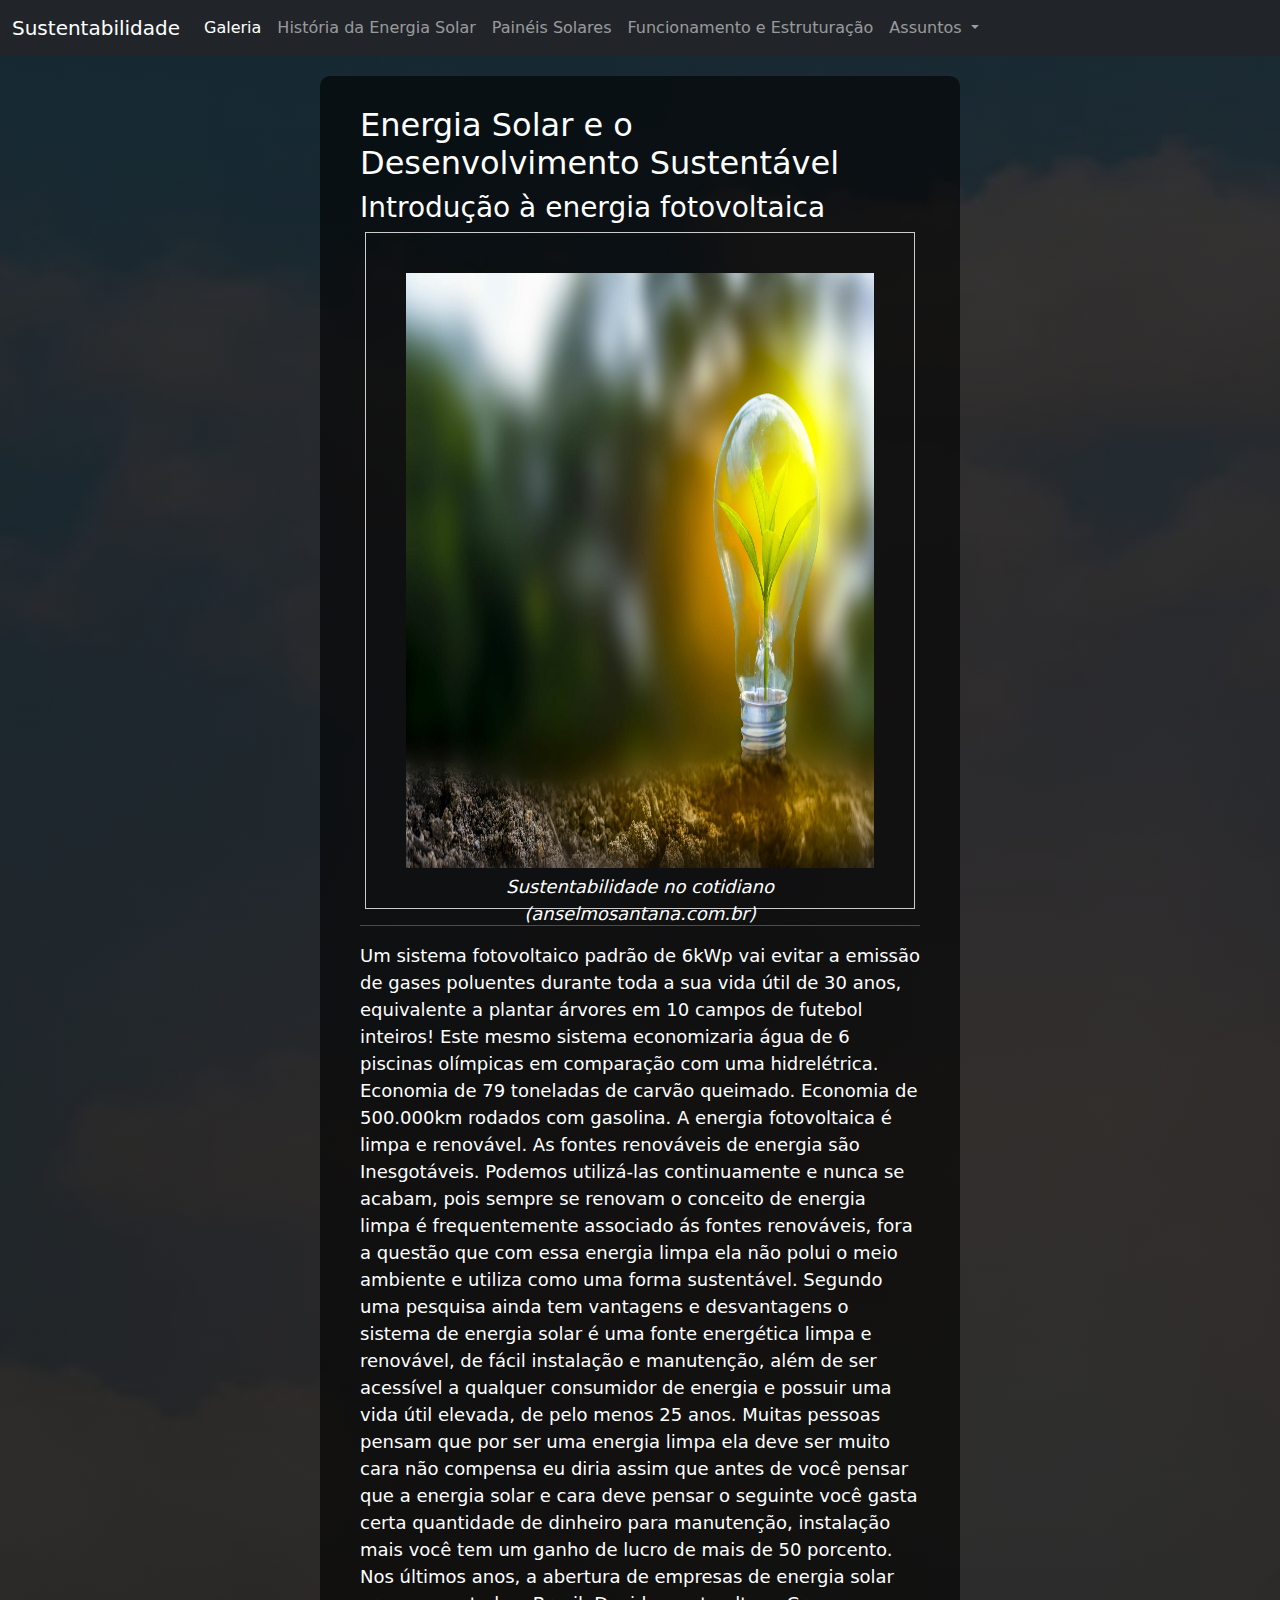
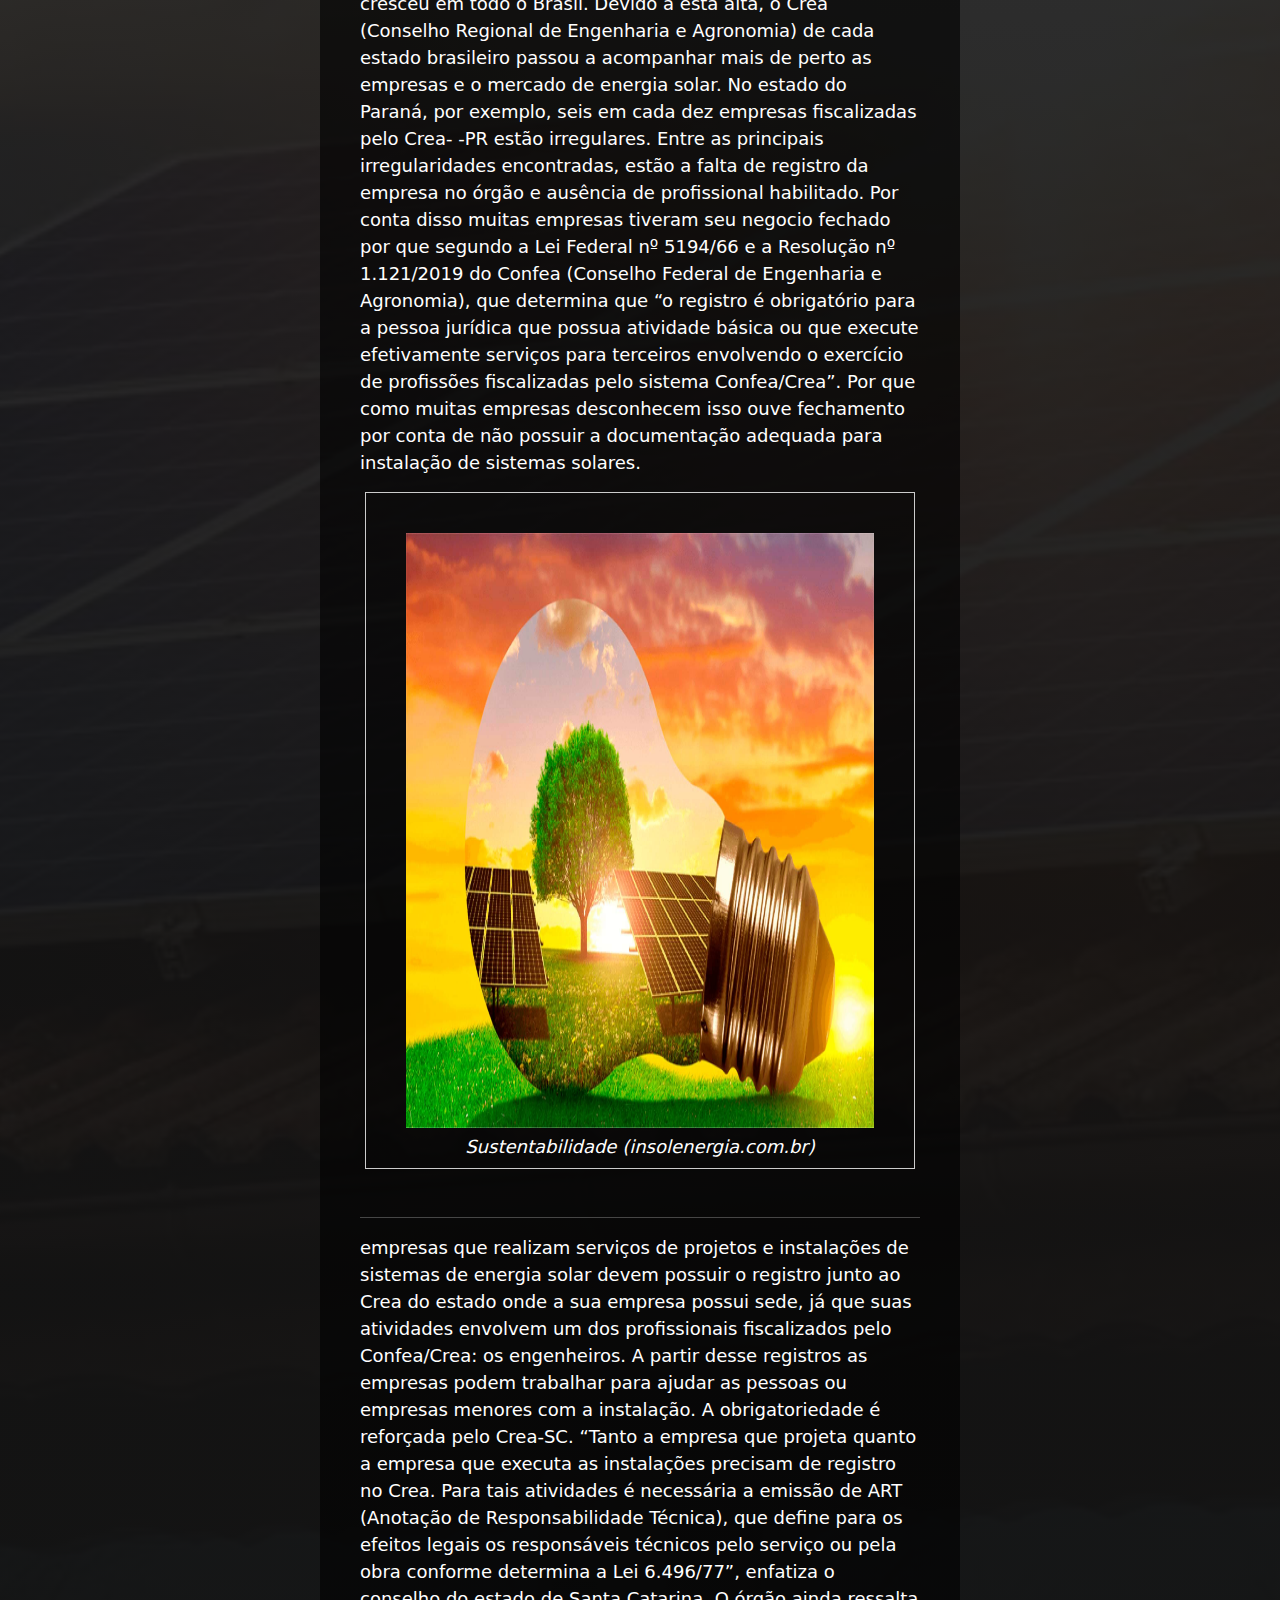
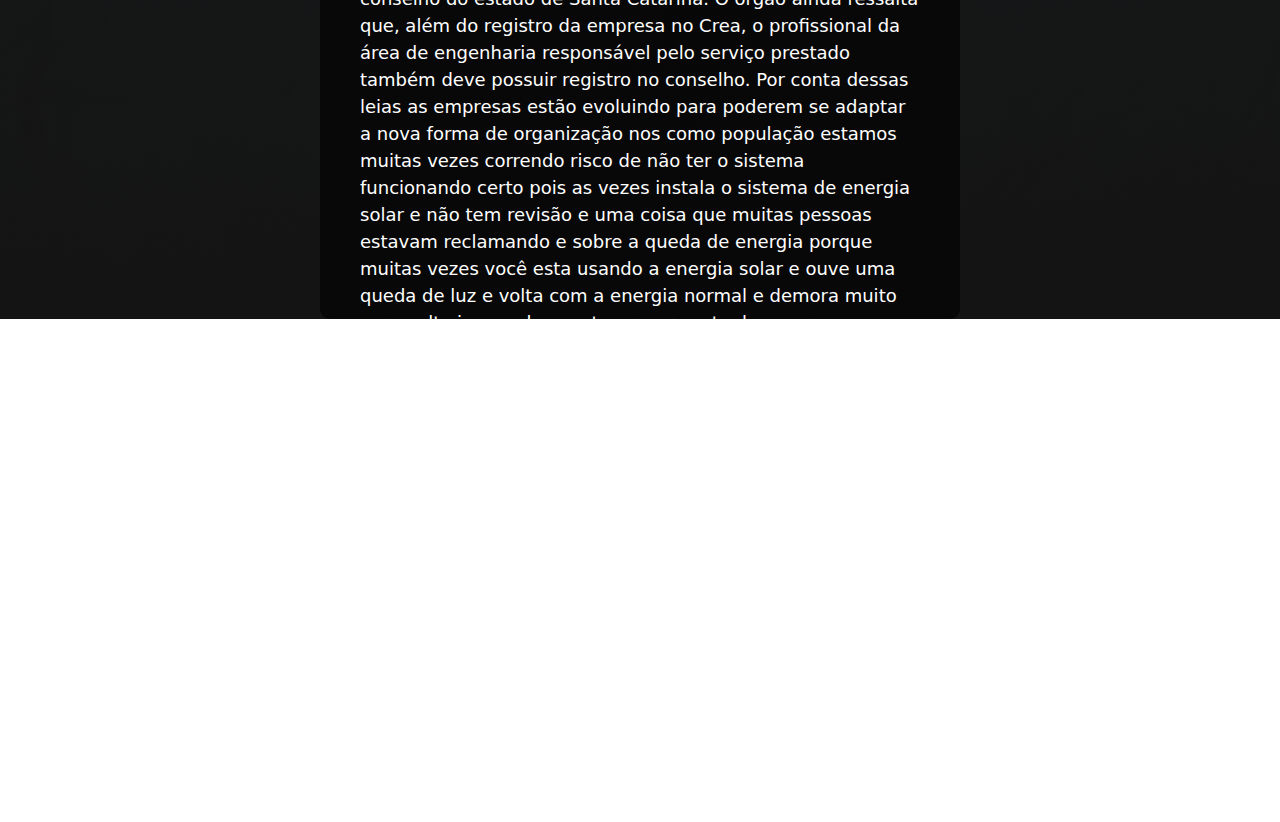
<file: Projeto da aps/Projeto_APS_21052022/Projeto_APS/home/index.html>
<!DOCTYPE html>
<html lang="pt-br">
<head>
    <meta charset="UTF-8">
    <meta http-equiv="X-UA-Compatible" content="IE=edge">
    <meta name="viewport" content="width=device-width, initial-scale=1.0">
    <link rel="stylesheet" href="home.css">
    <link rel="stylesheet" href="../css/bootstrap.css">
    <script src="../js/bootstrap.js"></script>
    <title>Sustentabilidade</title>
</head>
<body>
    
    <nav class="navbar navbar-expand-lg navbar-dark bg-dark">
        <div class="container-fluid">
          <a class="navbar-brand" href="#">Sustentabilidade</a>
          <button class="navbar-toggler" type="button" data-bs-toggle="collapse" data-bs-target="#navbarSupportedContent" aria-controls="navbarSupportedContent" aria-expanded="false" aria-label="Toggle navigation">
            <span class="navbar-toggler-icon"></span>
          </button>
          <div class="collapse navbar-collapse" id="navbarSupportedContent">
            <ul class="navbar-nav me-auto mb-2 mb-lg-0">
              <li class="nav-item">
                <a class="nav-link active" aria-current="page" href="../Galeria/Galeria.html">Galeria</a>
              </li>
              <li class="nav-item">
                <a class="nav-link" href="../Pagina 3/pagina 3.html">História da Energia Solar</a>
              </li>
              
              
              <li class="nav-item">
                <a class="nav-link" href="../Pagina 4/pagina 4.html">Painéis Solares</a>
              </li>
              <li class="nav-item">
                <a class="nav-link" href="../Pagina 5/pagina 5.html">Funcionamento e Estruturação</a>
              </li>
              <li class="nav-item dropdown">
                <a class="nav-link dropdown-toggle" href="#" id="navbarDropdown" role="button" data-bs-toggle="dropdown" aria-expanded="false">
                  Assuntos
                </a>
                <ul class="dropdown-menu" aria-labelledby="navbarDropdown">
                  <li><a class="dropdown-item" href="../Galeria/Galeria.html">Galeria De Fotos</a></li>
                  <li><a class="dropdown-item" href="../Pagina 3/pagina 3.html">História Da Energia Solar</a></li>
                  <li><a class="dropdown-item" href="../Pagina 4/pagina 4.html">Tipos De Painés Solares</a></li>
                  <li><a class="dropdown-item" href="../Pagina 4/pagina 4.html#PSemCarro">Painel Solar em Carros</a></li>
                  <li><a class="dropdown-item" href="../Pagina 5/pagina 5.html">Energia Solar Durante a Noite</a></li>
                  <li><a class="dropdown-item" href="../Pagina 5/pagina 5.html#Estrutura">Estrutura Da Rede De Energia Solar</a></li>
                </ul>
            </ul>
          </div>
        </div>
    </div>
    </nav>
    
      
      <div class="texto">
          <aside>
              <h2>Energia Solar e o Desenvolvimento Sustentável</h2>
             
              <h3>Introdução à energia fotovoltaica</h3>
              <div class="galeria">
                <a target="_blank" href="https://www.anselmosantana.com.br/2020/04/28/como-a-sustentabilidade-pode-ser-usada-no-cotidiano/">
                  <img src="Imagens/como-a-sustentabilidade-pode-ser-usada-no-cotidiano.jpg" alt="Sustentabilidade no cotidiano"></a>
                  <div class="descrição"><cite>Sustentabilidade no cotidiano (anselmosantana.com.br)</cite></div>
                
              </div>
              <hr>
      <p> 
          Um sistema fotovoltaico padrão de 6kWp vai evitar a emissão de gases poluentes durante toda a sua vida útil de 30 anos, equivalente a plantar árvores em 10 campos de futebol inteiros! Este mesmo sistema economizaria água de 6 piscinas olímpicas em comparação com uma hidrelétrica. Economia de 79 toneladas de carvão queimado. Economia de 500.000km rodados com gasolina. 
          A energia fotovoltaica é limpa e renovável. As fontes renováveis de energia são Inesgotáveis. Podemos utilizá-las continuamente e nunca se acabam, pois sempre se renovam o conceito de energia limpa é frequentemente associado ás  fontes renováveis, fora a questão que com essa energia limpa  ela não polui o meio ambiente e utiliza  como uma forma sustentável. Segundo uma pesquisa ainda tem vantagens e desvantagens o sistema de energia solar é uma fonte energética limpa   e renovável, de fácil instalação e manutenção, além de ser acessível  a qualquer  consumidor  de  energia e possuir uma vida útil  elevada, de pelo menos 25 anos. Muitas pessoas pensam que por ser uma energia limpa ela deve ser muito cara não compensa eu diria assim que antes  de você pensar que a energia solar e cara deve pensar o seguinte  você gasta certa quantidade de dinheiro para manutenção, instalação   mais você tem um ganho de lucro de mais de 50 porcento. Nos últimos anos, a abertura de empresas de energia solar cresceu em todo o Brasil. Devido a esta alta, o Crea (Conselho Regional de Engenharia e Agronomia) de cada estado brasileiro passou a acompanhar mais de perto as empresas e o mercado de energia solar. No estado do Paraná, por exemplo, seis em cada dez empresas fiscalizadas pelo Crea- -PR estão irregulares. Entre as principais irregularidades encontradas, estão a falta de registro da empresa no órgão e ausência de profissional habilitado. Por conta disso muitas empresas tiveram seu negocio fechado por que segundo a  Lei Federal nº 5194/66 e a Resolução nº 1.121/2019 do Confea (Conselho Federal de Engenharia e Agronomia), que determina que “o registro é obrigatório para a pessoa jurídica que possua atividade básica ou que execute efetivamente serviços para terceiros envolvendo o exercício de profissões fiscalizadas pelo sistema Confea/Crea”. Por que como muitas empresas desconhecem isso ouve fechamento por conta de não possuir a documentação adequada para instalação de  sistemas solares. 
          <div class="galeria">
            <a target="_blank" href="https://insolenergia.com.br/blog/sustentabilidade-e-energia-solar-">
            <img src="Imagens/sustentabilidade-e-energia-solar-image-1622116066.jpg" alt="Sustentabilidade"></a>
            <div class="descrição"><cite>Sustentabilidade (insolenergia.com.br)</cite></div>

          </div>
          <br> <hr>  empresas que realizam serviços de projetos e instalações de sistemas de energia solar devem possuir o registro junto ao Crea do estado onde a sua empresa possui sede, já que suas atividades envolvem um dos profissionais fiscalizados pelo Confea/Crea: os engenheiros.  A partir desse registros as empresas podem trabalhar para ajudar as pessoas ou empresas menores com a instalação. A obrigatoriedade é reforçada pelo Crea-SC. “Tanto a empresa que projeta quanto a empresa que executa as instalações precisam de registro no Crea. Para tais atividades é necessária a 
          emissão de ART (Anotação de Responsabilidade Técnica), que define para os efeitos legais os responsáveis técnicos pelo serviço ou pela obra conforme determina a Lei 6.496/77”, enfatiza o conselho do estado de Santa Catarina. O órgão ainda ressalta que, além do registro da empresa no Crea, o profissional da área de engenharia responsável pelo serviço prestado também deve possuir registro no conselho. Por conta dessas leias as empresas estão evoluindo para poderem se adaptar a nova forma de organização nos como população estamos muitas vezes correndo risco  de não ter o sistema funcionando certo pois as vezes instala o sistema de energia solar e não tem revisão e uma coisa que muitas pessoas estavam reclamando e sobre a queda de energia porque muitas vezes você esta usando a energia solar e ouve uma queda de luz e volta com a energia normal e demora muito para volta isso pode acontecer por conta da empresa que instalo não ser legalizada pelo Crea e podendo assim causar mais gastos ao cidadão do que o lucro que ele poderia ganhar mais isso pode ser resolvido ainda mais agora que a Crea esta pegando para fazer avalição sobre as empresas para ver se tem  atualização de  registos  como cidades mais ouve vendas e um sistema de avalição mostrando que a energia solar e a melhor opção para a população tanto aqui no Brasil quanto fora do pais. “Todas as firmas, sociedades, associações, companhias, cooperativas e empresas em geral, que forem executar obras ou serviços relacionados à energia solar deverão ter seu registro nos conselhos regionais, bem como os profissionais do seu quadro técnico. Esse registro só será concedido se sua denominação for realmente condizente com sua finalidade e a qualificação de seus membros”.
Com esse registro  podendo ter a legalização  ser para podemos mudar esse mundo e diminuir o custo de energia sem prejudicar o meio ambiente sendo melhor  e mais efetivo   com a população.
</p>
</aside>
</div>
</body>
</html>
</file>
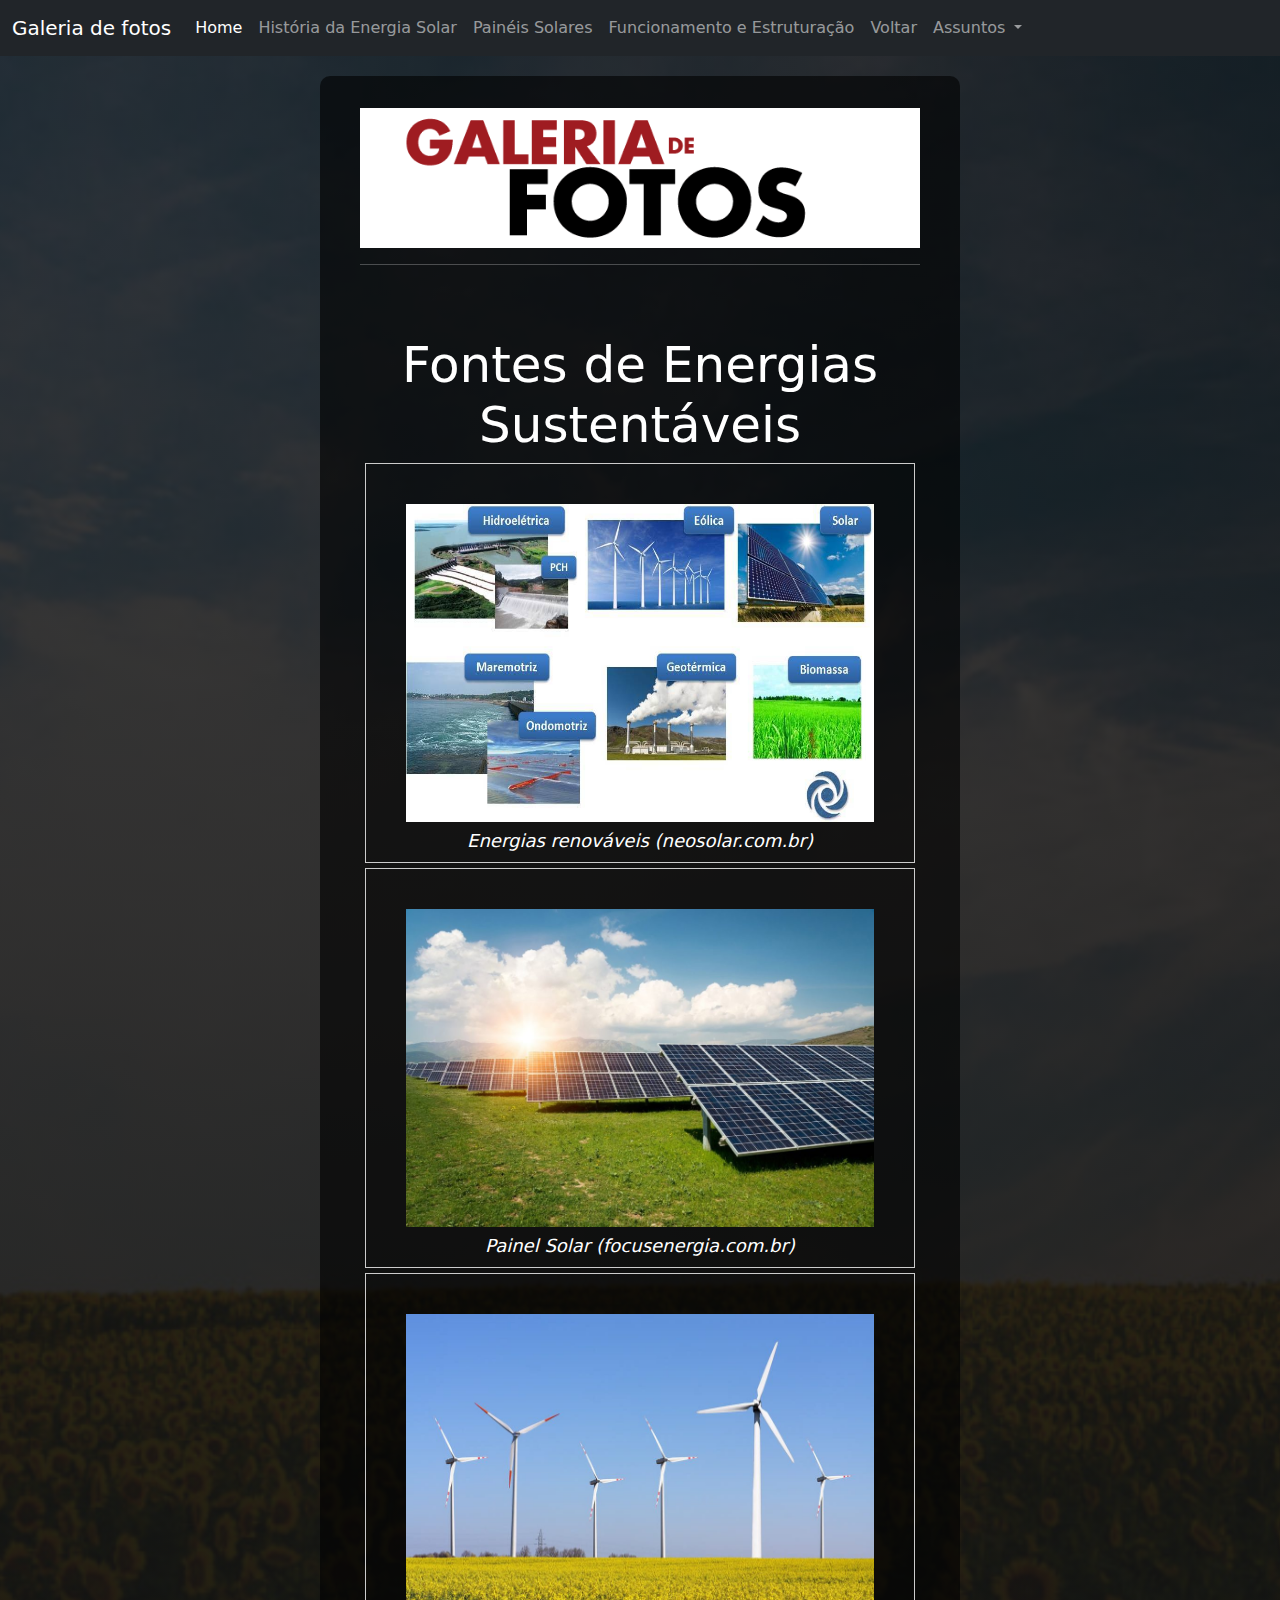
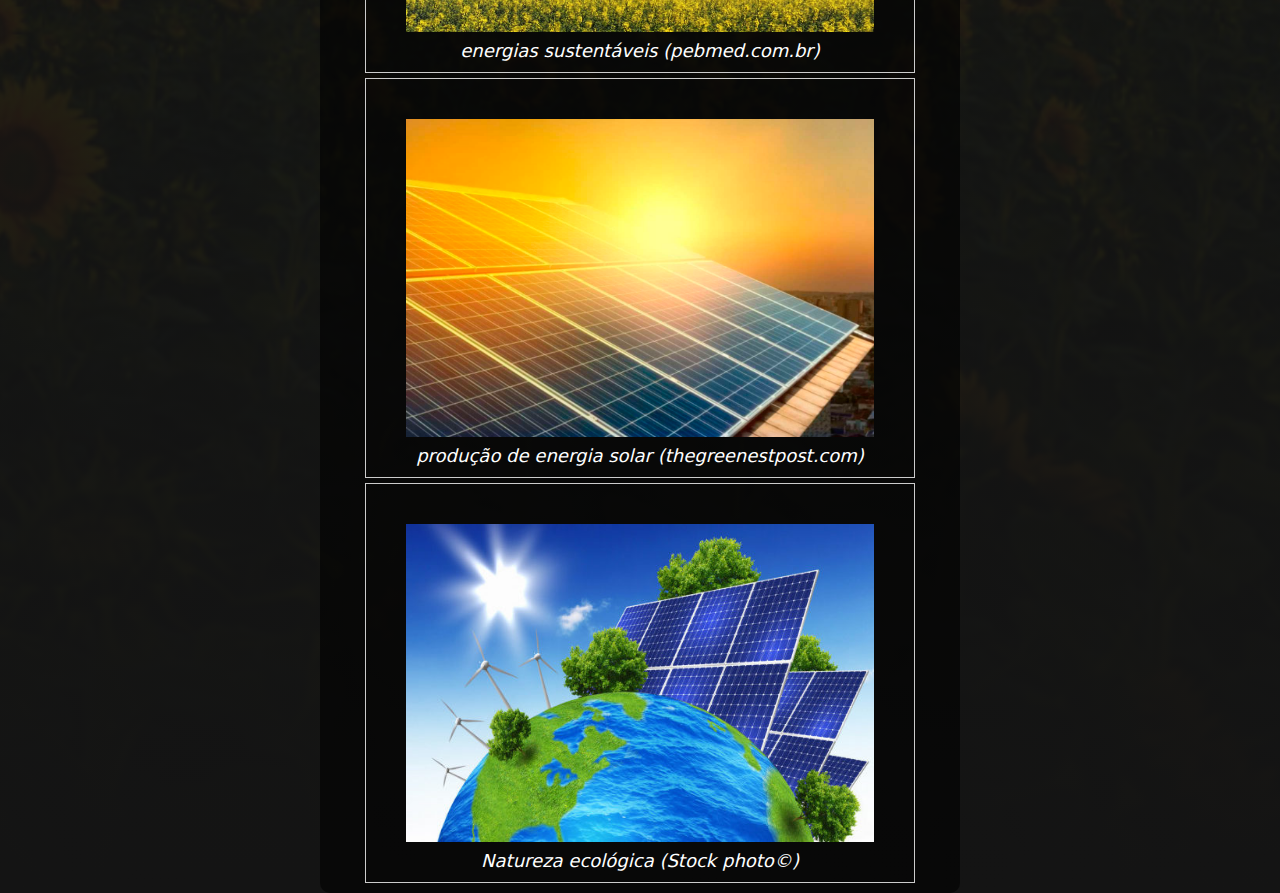
<file: Projeto da aps/Projeto_APS_21052022/Projeto_APS/Galeria/Galeria.html>
<!DOCTYPE html>
<html lang="en">
<head>
    <meta charset="UTF-8">
    <meta http-equiv="X-UA-Compatible" content="IE=edge">
    <meta name="viewport" content="width=device-width, initial-scale=1.0">
    <link rel="stylesheet" href="galeria.css">
    <link rel="stylesheet" href="../css/bootstrap.css">
    <script src="../js/bootstrap.js"></script>
    <title>Galeria</title>
</head>
<body>
    
        <nav class="navbar navbar-expand-lg navbar-dark bg-dark">
          <div class="container-fluid">
            <a class="navbar-brand" href="#">Galeria de fotos</a>
            <button class="navbar-toggler" type="button" data-bs-toggle="collapse" data-bs-target="#navbarSupportedContent" aria-controls="navbarSupportedContent" aria-expanded="false" aria-label="Toggle navigation">
              <span class="navbar-toggler-icon"></span>
            </button>
            <div class="collapse navbar-collapse" id="navbarSupportedContent">
              <ul class="navbar-nav me-auto mb-2 mb-lg-0">
                <li class="nav-item">
                  <a class="nav-link active" aria-current="page" href="../home/index.html">Home</a>
                </li>
                <li class="nav-item">
                  <a class="nav-link" href="../Pagina 3/pagina 3.html">História da Energia Solar</a>
                </li>
                
                
                <li class="nav-item">
                  <a class="nav-link" href="../Pagina 4/pagina 4.html">Painéis Solares</a>
                </li>
                <li class="nav-item">
                  <a class="nav-link" href="../Pagina 5/pagina 5.html">Funcionamento e Estruturação</a>
                </li>
                
                <li class="nav-item">
                  <a class="nav-link" href="javascript:history.back();">Voltar</a>
                </li>
                <li class="nav-item dropdown">
                  <a class="nav-link dropdown-toggle" href="#" id="navbarDropdown" role="button" data-bs-toggle="dropdown" aria-expanded="false">
                    Assuntos
                  </a>
                  <ul class="dropdown-menu" aria-labelledby="navbarDropdown">
                    <li><a class="dropdown-item" href="../Pagina 3/pagina 3.html">História Da Energia Solar</a></li>
                    <li><a class="dropdown-item" href="../Pagina 4/pagina 4.html">Tipos De Painés Solares</a></li>
                    <li><a class="dropdown-item" href="../Pagina 4/pagina 4.html#PSemCarro">Painel Solar em Carros</a></li>
                    <li><a class="dropdown-item" href="../Pagina 5/pagina 5.html">Energia Solar Durante a Noite</a></li>
                    <li><a class="dropdown-item" href="../Pagina 5/pagina 5.html#Estrutura">Estrutura Da Rede De Energia Solar</a></li>
            </div>
          </div>
        </nav>
 


        <div class="texto">
          <aside>
            <br>
            <img src="Imagens/txt_galeria-1.png" alt="" style="background-color: white;  display: block; margin-left: auto; margin-right: auto; width: 100%;"><hr>  <br>
            <br> 
           
            <h2 style="text-align: center; font-size:50px" >Fontes de Energias Sustentáveis</h2>
            
            <div class="galeria">
              <a  target="_blank" href="https://www.neosolar.com.br/aprenda/saiba-mais/energias-renovaveis-ou-energias-alternativas">
                <img src="Imagens/energias-renovaveis.jpg" alt="Energias renováveis" width="600" height="400">
              </a>
              <div class="descrição"><cite>Energias renováveis (neosolar.com.br)</cite></div>
            </div>
        <div class="galeria">
            <a target="_blank" href="https://www.focusenergia.com.br/o-que-sao-fontes-de-energias-renovaveis/">
              <img src="Imagens/O-que-sao-fontes-de-energias-renovaveis-1-1024x683.jpg" alt="painel solar"  width="600" height="400"> 
            </a>
            <div class="descrição"><cite> Painel Solar (focusenergia.com.br)</cite></div>
          </div>
          
          <div class="galeria">
            <a target="_blank" href="https://www.google.com/url?sa=i&url=https%3A%2F%2Fblog.energilux.com.br%2Ftipos-de-energia-sustentavel%2F&psig=AOvVaw1gFsc-ScICvCwg5cHN2OhS&ust=1652054037060000&source=images&cd=vfe&ved=0CAwQjRxqFwoTCJDNj9LLzvcCFQAAAAAdAAAAABAD">
              <img src="Imagens/222960-tipos-de-energia-sustentavel-entenda-como-funciona-cada-uma-1000x640.jpg" alt="energias sustentáveis" width="600" height="400">
            </a>
            <div class="descrição"><cite>energias sustentáveis (pebmed.com.br)</cite></div>
          </div>
          
          <div class="galeria">
            <a target="_blank" href="https://www.google.com/url?sa=i&url=https%3A%2F%2Fthegreenestpost.com%2Fbrasil-e-4o-pais-do-mundo-que-mais-aumentou-sua-producao-de-energia-solar-no-ultimo-ano%2F&psig=AOvVaw1FiIKtqKRJnqtbe6pAOx6s&ust=1652052936409000&source=images&cd=vfe&ved=0CAwQjRxqFwoTCJDgl_jGzvcCFQAAAAAdAAAAABAD">
              <img src="Imagens/brasil-quarto-pais-mundo-mais-aumentou-producao-energia-solar-2021-1200x900.jpg" alt="produção de energia solar" width="600" height="400">
            </a>
            <div class="descrição"><cite>produção de energia solar (thegreenestpost.com)</cite></div>
          </div>
          
          <div class="galeria">
            <a target="_blank" href="https://www.google.com/url?sa=i&url=https%3A%2F%2Fclrenergiasolarrenovavel.com.br%2Fvantagens-e-desvantagens-da-energia-solar%2F&psig=AOvVaw1FiIKtqKRJnqtbe6pAOx6s&ust=1652052936409000&source=images&cd=vfe&ved=0CA0QjhxqFwoTCJDgl_jGzvcCFQAAAAAdAAAAABAJ">
              <img src="Imagens/depositphotos_7406215-stock-photo-planet-earth-with-solar-energy-600x372.jpg" alt="Natureza ecologica" width="600" height="400">
            </a>
            <div class="descrição"><cite>Natureza ecológica (Stock photo&copy;)</cite></div>
          </div>
       
        </aside>
         </div>
    </body>
    </html>
</file>
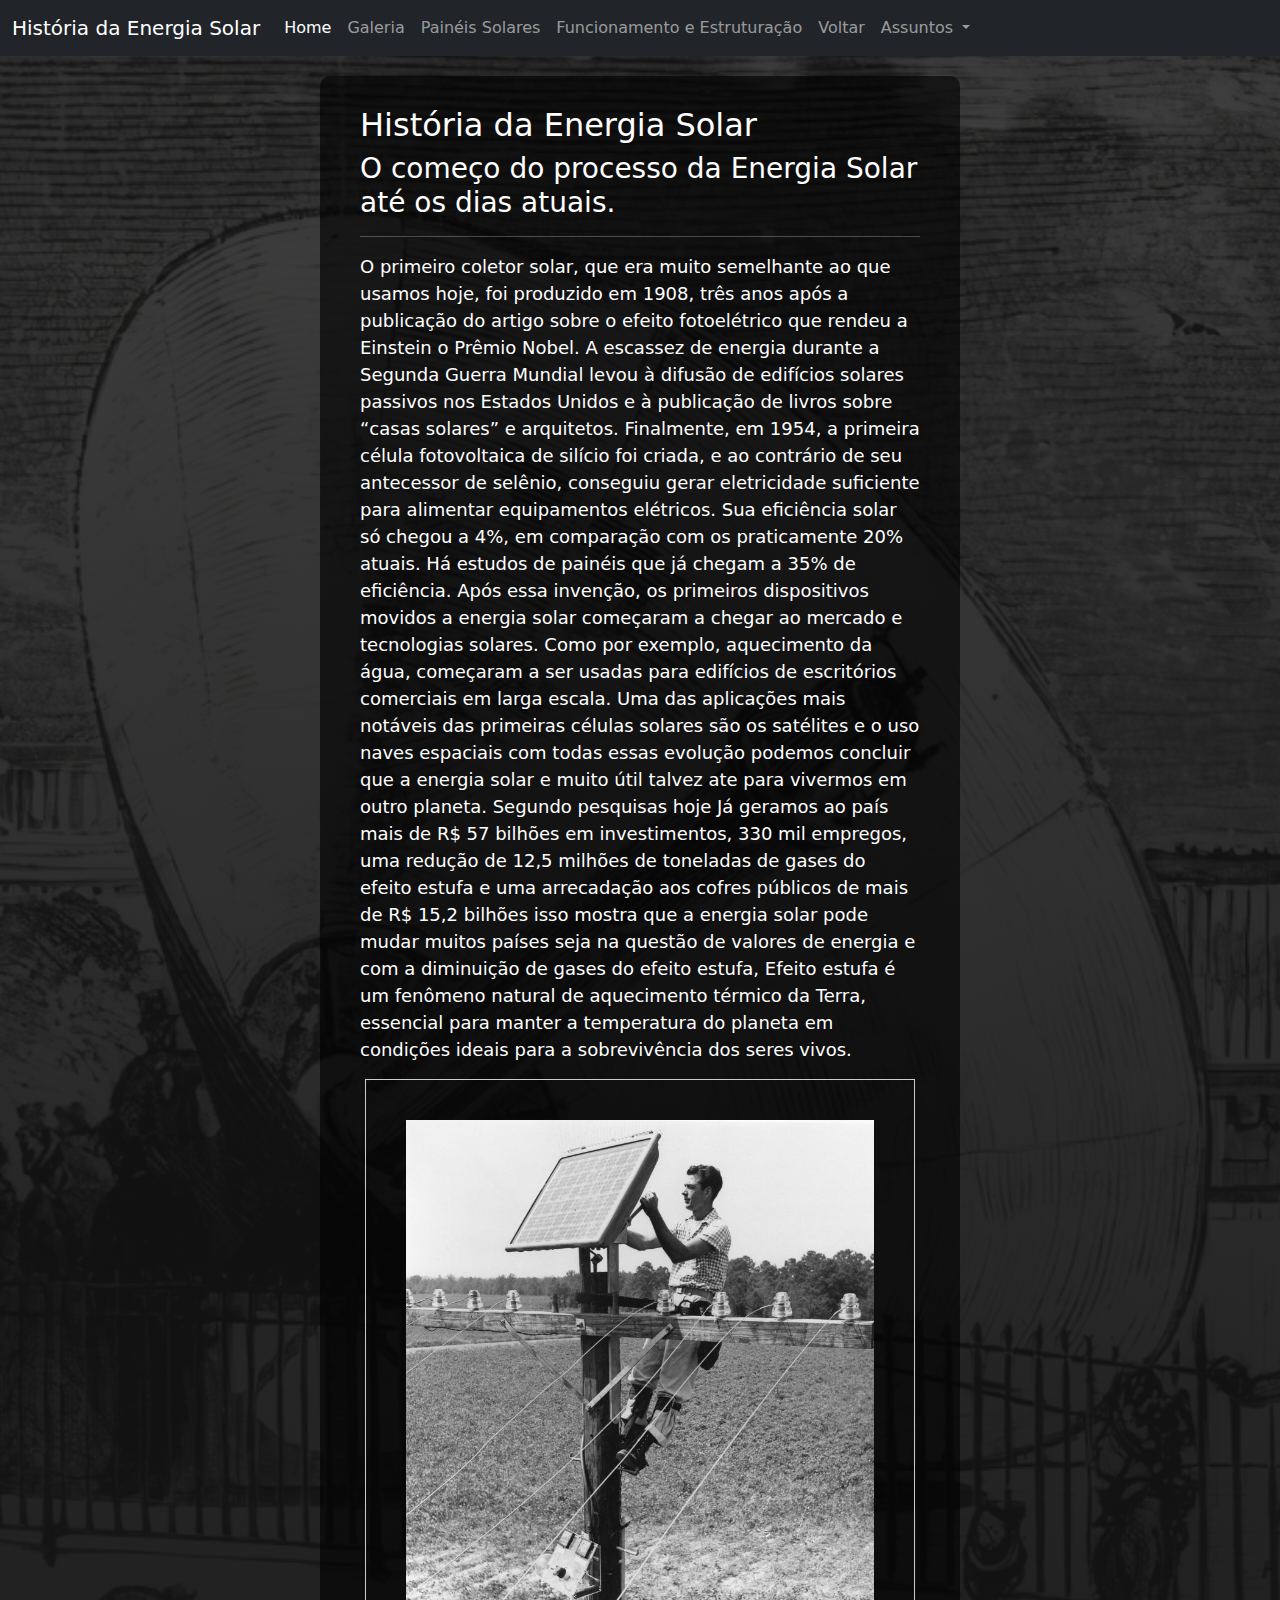
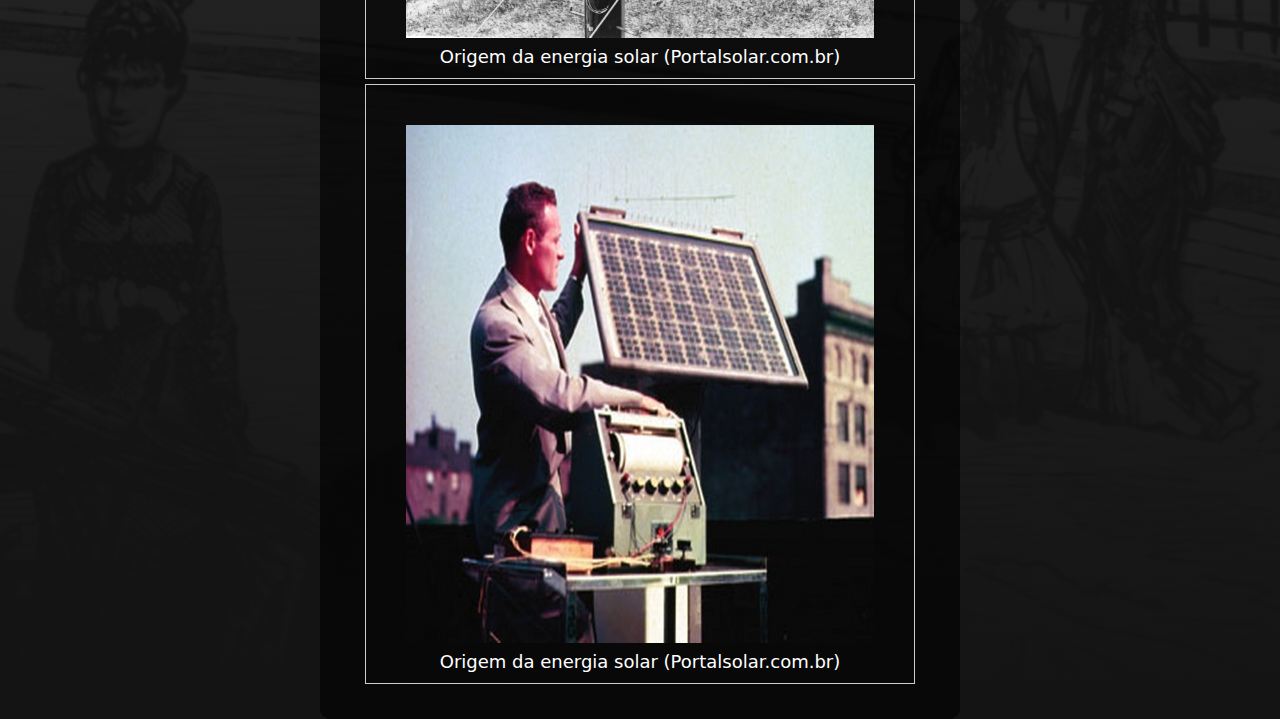
<file: Projeto da aps/Projeto_APS_21052022/Projeto_APS/Pagina 3/pagina 3.html>
<!DOCTYPE html>
<html lang="pt-br">
<head>
    <meta charset="UTF-8">
    <meta http-equiv="X-UA-Compatible" content="IE=edge">
    <meta name="viewport" content="width=device-width, initial-scale=1.0">
    <link rel="stylesheet" href="Pagina 3.css">
    <link rel="stylesheet" href="../css/bootstrap.css">
    <script src="../js/bootstrap.js"></script>
    <title>Página 3</title>
</head>
<body>
    <nav class="navbar navbar-expand-lg navbar-dark bg-dark">
        <div class="container-fluid">
          <a class="navbar-brand" href="#">História da Energia Solar</a>
          <button class="navbar-toggler" type="button" data-bs-toggle="collapse" data-bs-target="#navbarSupportedContent" aria-controls="navbarSupportedContent" aria-expanded="false" aria-label="Toggle navigation">
            <span class="navbar-toggler-icon"></span>
          </button>
          <div class="collapse navbar-collapse" id="navbarSupportedContent">
            <ul class="navbar-nav me-auto mb-2 mb-lg-0">
              <li class="nav-item">
                <a class="nav-link active" aria-current="page" href="../home/index.html">Home</a>
              </li>
              <li class="nav-item">
                <a class="nav-link" href="../Galeria/Galeria.html">Galeria</a>
              </li>
              
              
              <li class="nav-item">
                <a class="nav-link" href="../Pagina 4/pagina 4.html">Painéis Solares</a>
              </li>
              <li class="nav-item">
                <a class="nav-link" href="../Pagina 5/pagina 5.html">Funcionamento e Estruturação</a>
              </li>
              
              <li class="nav-item">
                <a class="nav-link" href="javascript:history.back();">Voltar</a>
              </li>

              <li class="nav-item dropdown">
                <a class="nav-link dropdown-toggle" href="#" id="navbarDropdown" role="button" data-bs-toggle="dropdown" aria-expanded="false">
                  Assuntos
                </a>
                <ul class="dropdown-menu" aria-labelledby="navbarDropdown">
                  <li><a class="dropdown-item" href="../Galeria/Galeria.html">Galeria De Fotos</a></li>
                  <li><a class="dropdown-item" href="../Pagina 4/pagina 4.html">Tipos De Painés Solares</a></li>
                  <li><a class="dropdown-item" href="../Pagina 4/pagina 4.html#PSemCarro">Painel Solar em Carros</a></li>
                  <li><a class="dropdown-item" href="../Pagina 5/pagina 5.html">Energia Solar Durante a Noite</a></li>
                  <li><a class="dropdown-item" href="../Pagina 5/pagina 5.html#Estrutura">Estrutura Da Rede De Energia Solar</a></li>
                </ul>
            </ul>
          </div>
        </div>
      </nav>

      
    <div class="texto">
      <aside>
        <h2>História da Energia Solar</h2>
        <h3>O começo do processo da Energia Solar até os dias atuais.</h3>
        <hr>
        <p> 
            O primeiro coletor solar, que era muito semelhante ao que usamos hoje, foi produzido em 1908, três anos após a publicação do artigo sobre o 
            efeito fotoelétrico que rendeu a Einstein o Prêmio Nobel. A escassez de energia durante a Segunda Guerra Mundial levou à difusão de edifícios solares passivos nos Estados Unidos e à publicação de livros sobre “casas solares” e arquitetos.
            Finalmente, em 1954, a primeira célula fotovoltaica de silício foi criada, e ao contrário de seu antecessor de selênio, conseguiu gerar eletricidade suficiente para alimentar 
            equipamentos elétricos. Sua eficiência solar só chegou a 4%, em comparação com os praticamente 20% atuais. Há estudos de painéis que já chegam a 35% de eficiência.
            Após essa invenção, os primeiros dispositivos movidos a energia solar começaram a chegar ao mercado e tecnologias solares. 
            Como por exemplo, aquecimento da água, começaram a ser usadas para edifícios de escritórios comerciais em larga escala. 
            Uma das aplicações mais notáveis das primeiras células solares são os satélites e o uso naves espaciais com todas essas evolução podemos concluir 
            que a energia solar e muito útil talvez ate para vivermos em outro planeta.
            Segundo pesquisas hoje Já geramos ao país mais de R$ 57 bilhões em investimentos, 330 mil empregos, uma redução de 12,5 milhões de toneladas 
            de gases do efeito estufa e uma arrecadação aos cofres públicos de mais de R$ 15,2 bilhões isso mostra que a energia solar pode mudar muitos 
            países seja na questão  de valores de energia e com a diminuição de gases   do efeito estufa, Efeito estufa é um fenômeno natural de aquecimento
             térmico da Terra, essencial para manter a temperatura do planeta em condições ideais para a sobrevivência dos seres vivos.

</p>
<div class="galeria">
  <a target="_blank" href="https://www.portalsolar.com.br/historia-e-origem-da-energia-solar">
    <img src="Imagens/energia-solar.jpg" alt="Origem da energia solar"  width="600" height="300"> 
  </a>
  <div class="descrição"><footer>Origem da energia solar (Portalsolar.com.br)</footer></div>
</div>
<div class="galeria">
  <a target="_blank" href="https://www.portalsolar.com.br/historia-e-origem-da-energia-solar">
    <img src="Imagens/historia-origem-energia-solar.jpg" alt="Origem da energia solar"  width="600" height="300"> 
  </a>
  <div class="descrição"><footer>Origem da energia solar (Portalsolar.com.br)</footer></div>
</div>
</div>
</aside>
</body>
</html>
</file>
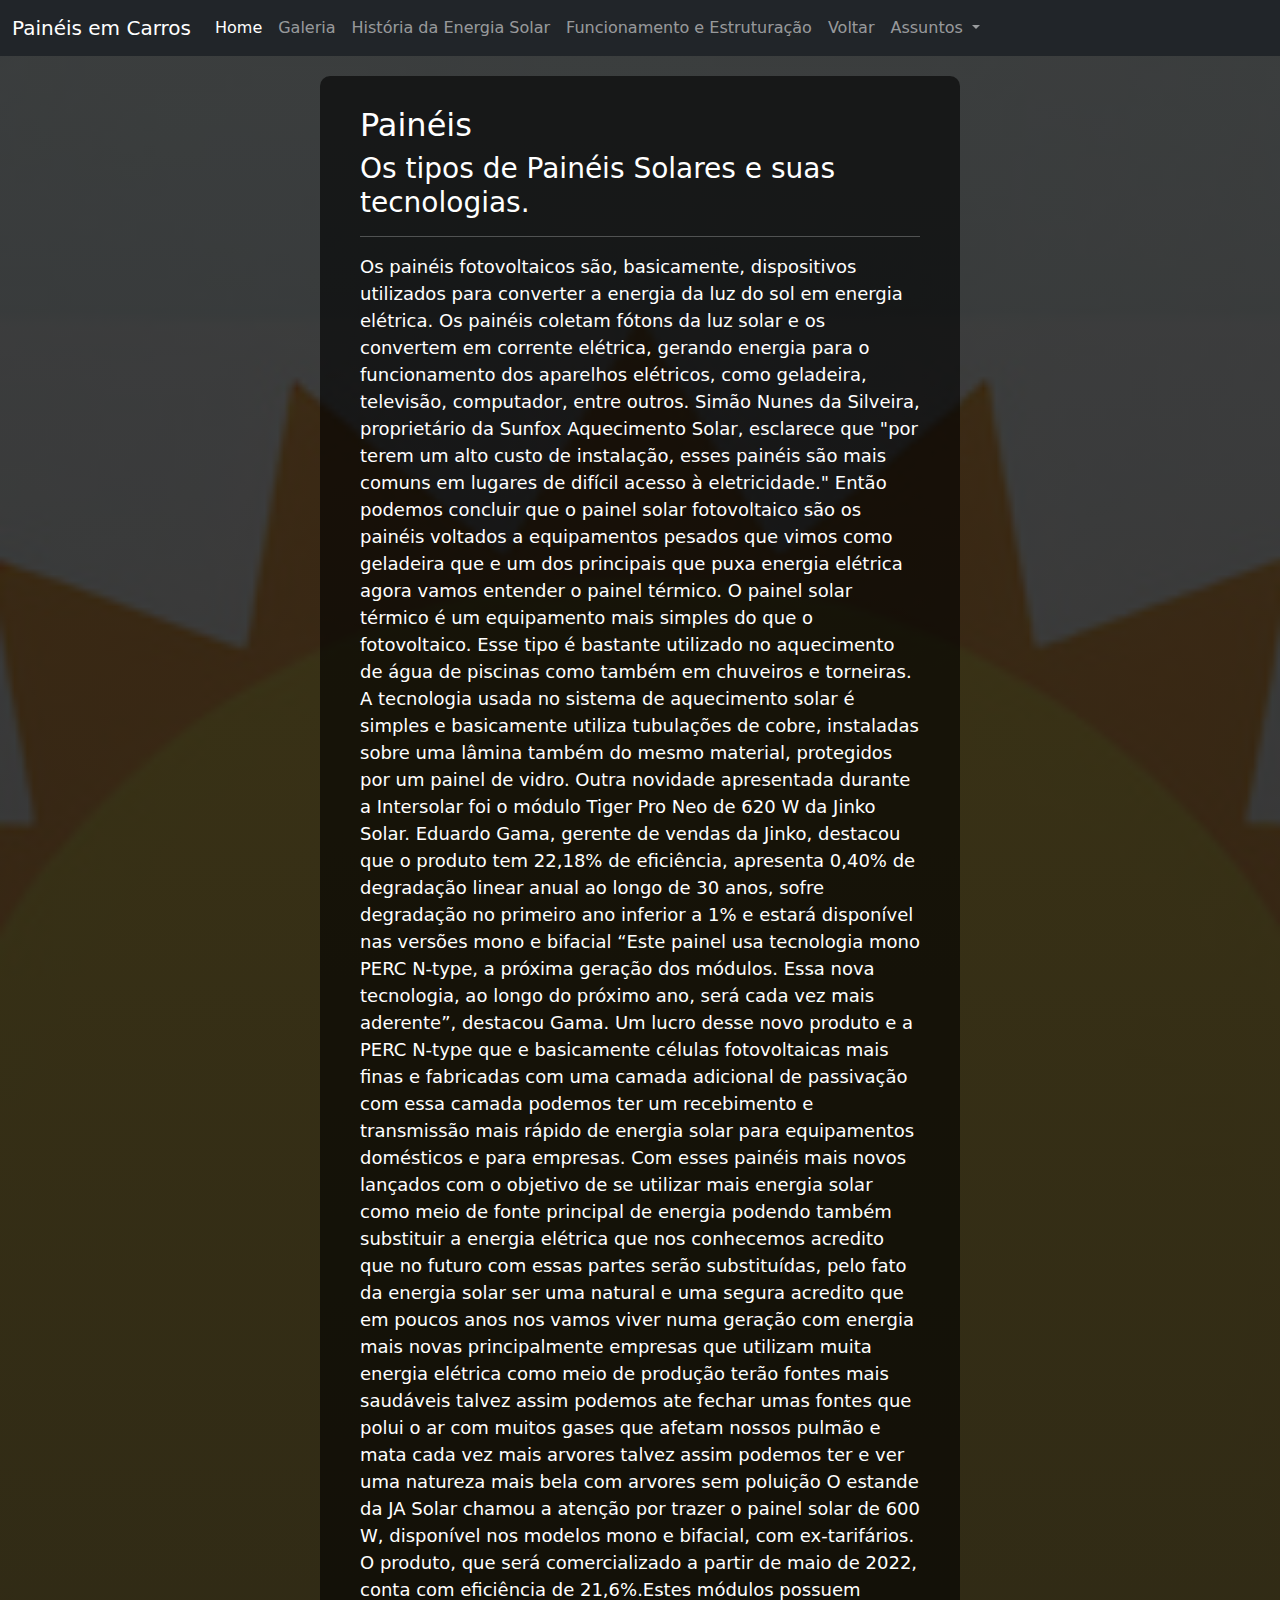
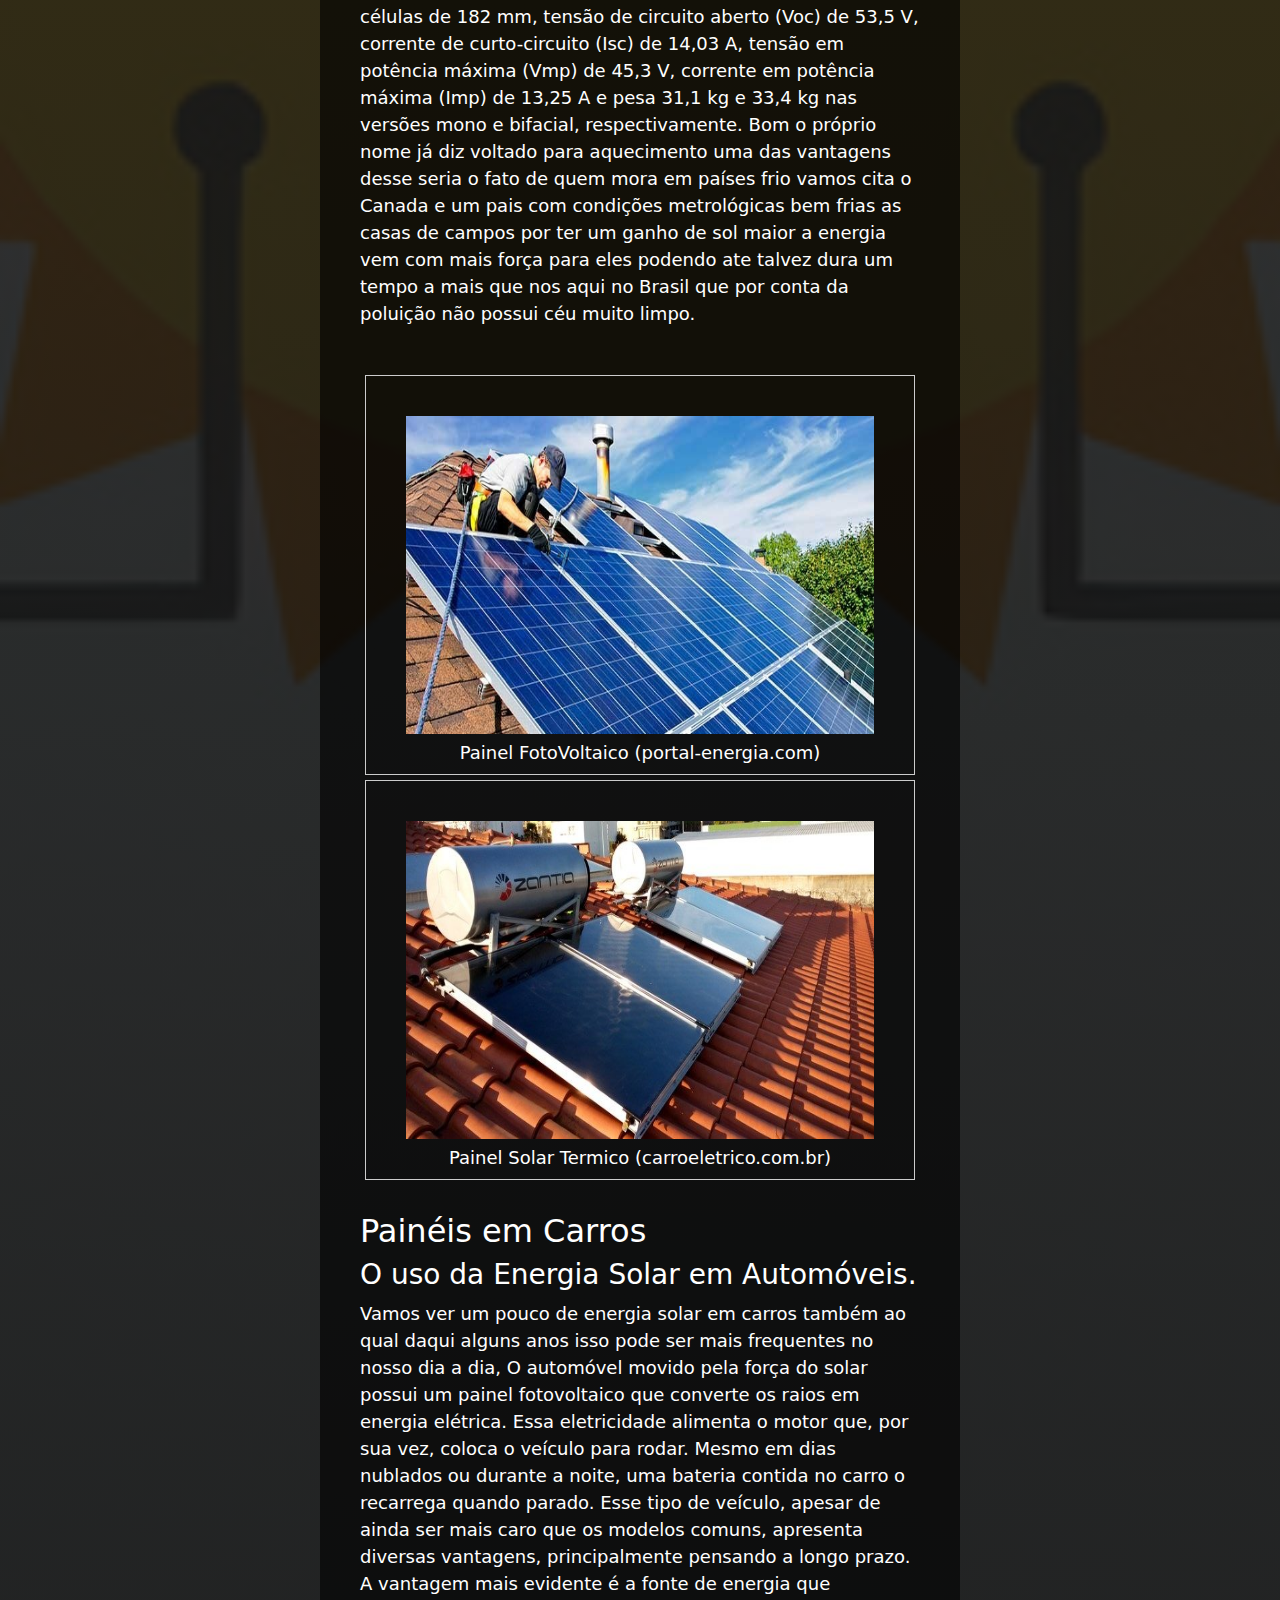
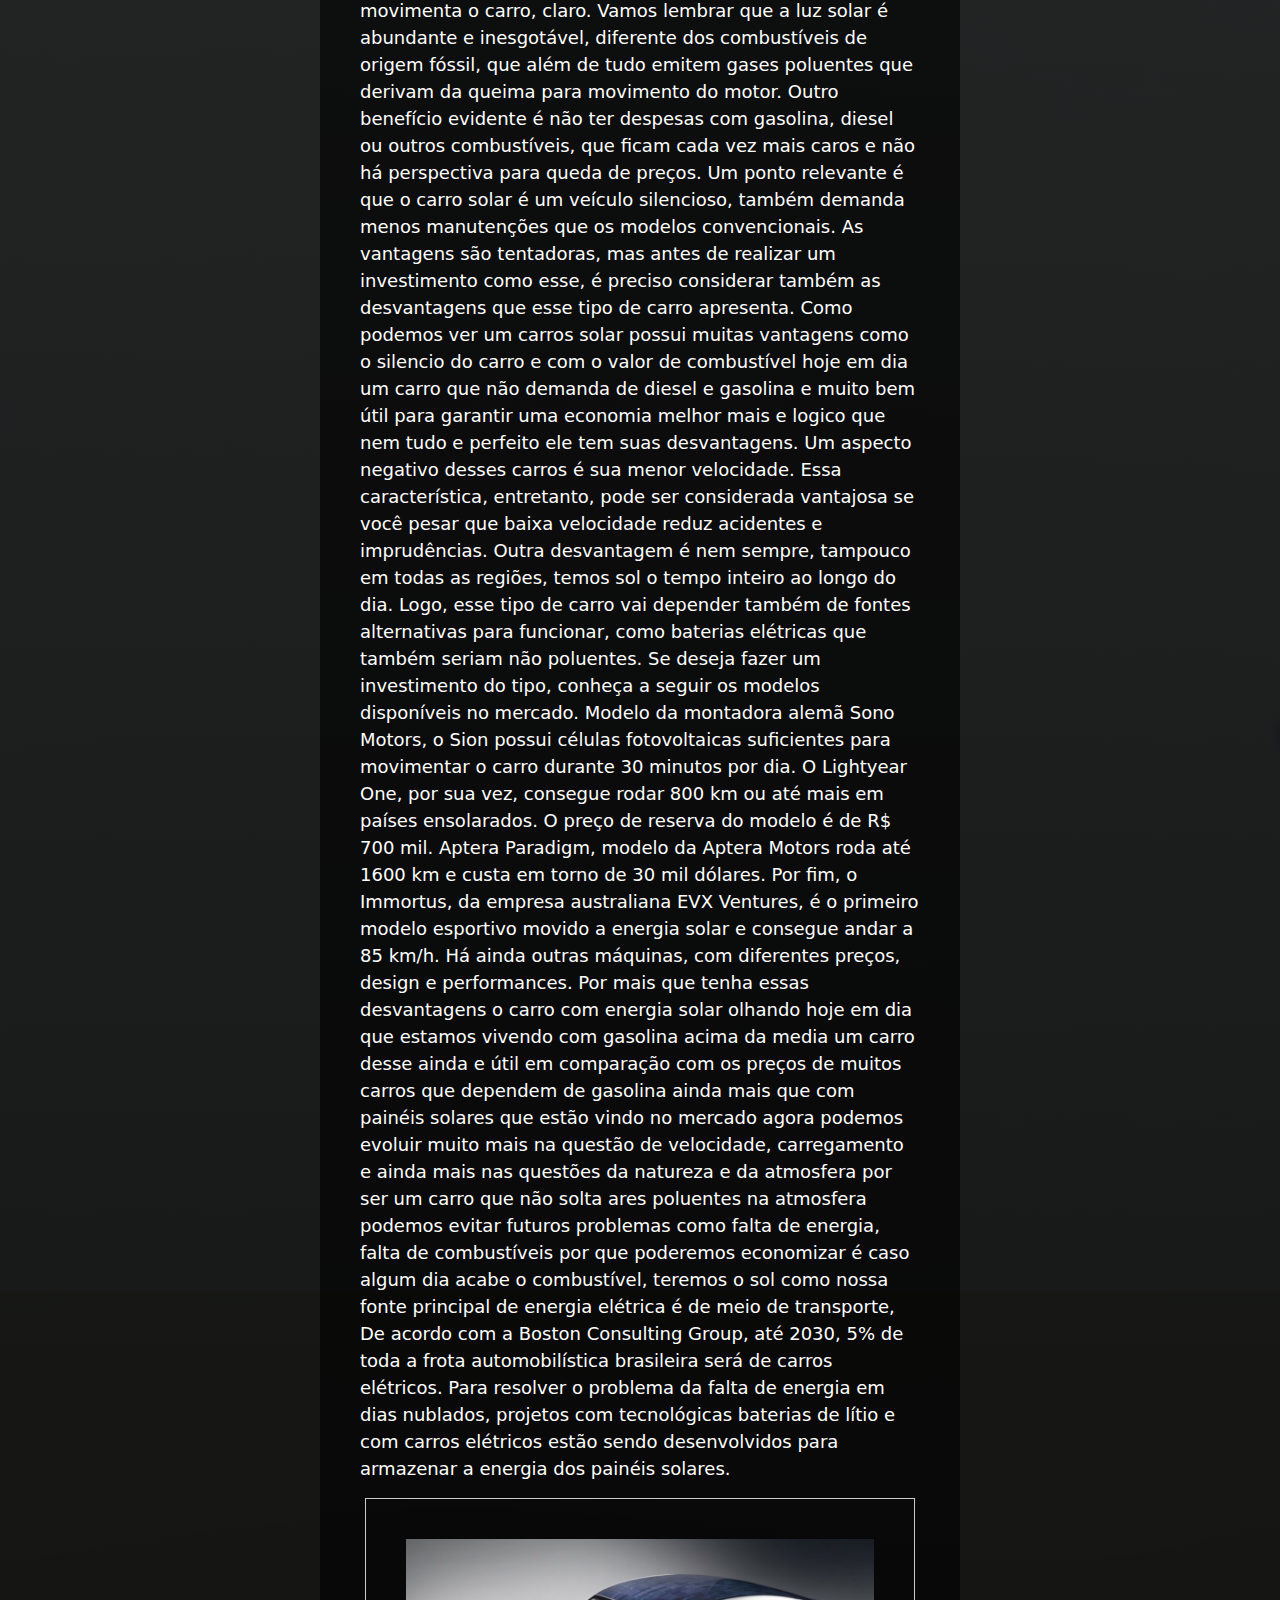
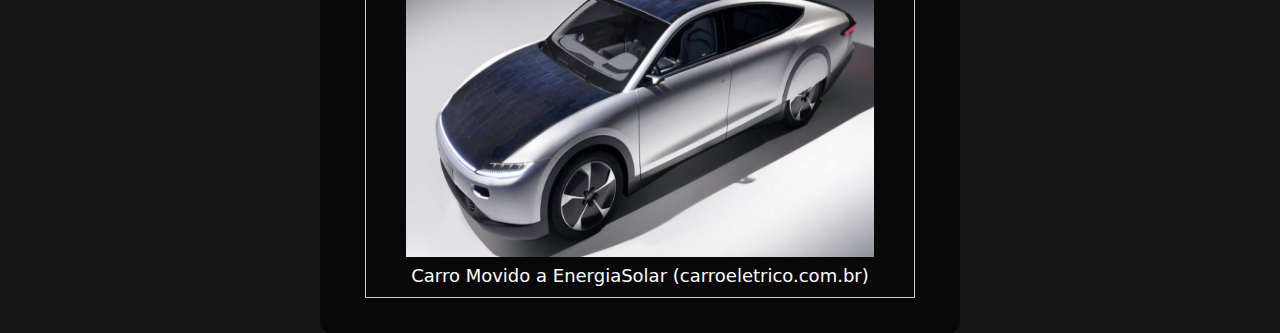
<file: Projeto da aps/Projeto_APS_21052022/Projeto_APS/Pagina 4/pagina 4.html>
<!DOCTYPE html>
<html lang="pt-br">
<head>
    <meta charset="UTF-8">
    <meta http-equiv="X-UA-Compatible" content="IE=edge">
    <meta name="viewport" content="width=device-width, initial-scale=1.0">
    <link rel="stylesheet" href="pagina 4.css">
    <link rel="stylesheet" href="../css/bootstrap.css">
     <script src="../js/bootstrap.js"></script>
    <title>Página 4</title>
</head>
<body>
    <nav class="navbar navbar-expand-lg navbar-dark bg-dark">
        <div class="container-fluid">
          <a class="navbar-brand" href="#">Painéis em Carros</a>
          <button class="navbar-toggler" type="button" data-bs-toggle="collapse" data-bs-target="#navbarSupportedContent" aria-controls="navbarSupportedContent" aria-expanded="false" aria-label="Toggle navigation">
            <span class="navbar-toggler-icon"></span>
          </button>
          <div class="collapse navbar-collapse" id="navbarSupportedContent">
            <ul class="navbar-nav me-auto mb-2 mb-lg-0">
              <li class="nav-item">
                <a class="nav-link active" aria-current="page" href="../home/index.html">Home</a>
              </li>
              <li class="nav-item">
                <a class="nav-link" href="../Galeria/Galeria.html">Galeria</a>
              </li>
              
              
              <li class="nav-item">
                <a class="nav-link" href="../Pagina 3/pagina 3.html">História da Energia Solar</a>
              </li>
              <li class="nav-item">
                <a class="nav-link" href="../Pagina 5/pagina 5.html">Funcionamento e Estruturação</a>
              </li>
               
              <li class="nav-item">
                <a class="nav-link" href="javascript:history.back();">Voltar</a>
              </li>

              <li class="nav-item dropdown">
                <a class="nav-link dropdown-toggle" href="#" id="navbarDropdown" role="button" data-bs-toggle="dropdown" aria-expanded="false">
                  Assuntos
                </a>
                <ul class="dropdown-menu" aria-labelledby="navbarDropdown">
                  <li><a class="dropdown-item" href="../Galeria/Galeria.html">Galeria De Fotos</a></li>
                  <li><a class="dropdown-item" href="../Pagina 3/pagina 3.html">História Da Energia Solar</a></li>
                  <li><a class="dropdown-item" href="#PSemCarro">Painel Solar em Carros</a></li>
                  <li><a class="dropdown-item" href="../Pagina 5/pagina 5.html">Energia Solar Durante a Noite</a></li>
                  <li><a class="dropdown-item" href="../Pagina 5/pagina 5.html#Estrutura">Estrutura Da Rede De Energia Solar</a></li>
                </ul>
            </ul>
          </div>
        </div>
    </div>
    </nav>
    <div class="texto">
      <aside>
        
        <h2>Painéis</h2>
        <h3>Os tipos de Painéis Solares e suas tecnologias.</h3>
        <hr>
        <p> 
            Os painéis fotovoltaicos são, basicamente, dispositivos utilizados para converter a energia da luz do sol em energia elétrica. Os painéis coletam fótons da luz solar
            e os convertem em corrente elétrica, gerando energia para o funcionamento dos aparelhos elétricos, como geladeira, televisão, computador, entre outros. Simão Nunes da
            Silveira, proprietário da Sunfox Aquecimento Solar, esclarece que "por terem um alto custo de instalação, esses painéis são mais comuns em lugares de difícil acesso à
            eletricidade." Então podemos concluir que o painel solar fotovoltaico são os painéis voltados a equipamentos pesados  que vimos  como geladeira que e um dos principais
            que puxa energia elétrica agora vamos entender o painel térmico.
            O painel solar térmico é um equipamento mais simples do que o fotovoltaico. Esse tipo é bastante utilizado no aquecimento de água de piscinas como também em chuveiros e 
            torneiras. A tecnologia usada no sistema de aquecimento solar é simples e basicamente utiliza tubulações de cobre, instaladas sobre uma lâmina também do mesmo material, 
            protegidos por um painel de vidro.
            Outra novidade apresentada durante a Intersolar foi o módulo Tiger Pro Neo de 620 W da Jinko Solar. Eduardo Gama, gerente de vendas da Jinko, destacou que o produto tem 
            22,18% de eficiência, apresenta 0,40% de degradação linear anual ao longo de 30 anos, sofre degradação no primeiro ano inferior a 1% e estará disponível nas versões mono 
            e bifacial “Este painel usa tecnologia mono PERC N-type, a próxima geração dos módulos. Essa nova tecnologia, ao longo do próximo ano, será cada vez mais aderente”, destacou 
            Gama. Um lucro desse novo produto e a PERC N-type que e basicamente células fotovoltaicas mais finas e fabricadas com uma camada adicional de passivação com essa camada 
            podemos ter um recebimento e transmissão mais rápido de energia solar para equipamentos domésticos e  para empresas.
            Com esses painéis mais novos lançados com o objetivo de se utilizar mais energia solar como meio de fonte principal de energia podendo também substituir a  energia elétrica 
            que nos conhecemos acredito que no futuro com essas  partes serão substituídas, pelo fato da energia solar ser uma natural e uma segura acredito  que em poucos anos nos vamos 
            viver numa geração com energia mais novas principalmente empresas que utilizam muita energia elétrica como meio de produção  terão fontes mais saudáveis  talvez assim podemos 
            ate fechar umas fontes que polui o ar com muitos gases que afetam nossos pulmão   e mata cada vez mais arvores talvez assim podemos ter e ver uma natureza mais bela com arvores 
            sem poluição O estande da JA Solar chamou a atenção por trazer o painel solar de 600 W, disponível nos modelos mono e bifacial, com ex-tarifários. 
            O produto, que será comercializado a partir de maio de 2022, conta com eficiência de 21,6%.Estes módulos possuem células de 182 mm, tensão de circuito aberto (Voc) de 53,5 V, 
            corrente de curto-circuito (Isc) de 14,03 A, tensão em potência máxima (Vmp) de 45,3 V, corrente em potência máxima (Imp) de 13,25 A e pesa 31,1 kg e 33,4 kg nas versões mono e 
            bifacial, respectivamente.
            Bom o próprio nome já diz voltado para aquecimento uma das vantagens desse seria o fato de quem mora em países frio vamos cita o Canada e um pais com condições metrológicas 
            bem frias as casas de campos por ter um ganho de sol maior a energia vem com mais força para eles podendo ate talvez dura um tempo a mais que nos aqui no Brasil que por conta 
            da poluição não possui  céu muito limpo. 
</p> <br>
<div class="galeria">
<a href="https://www.portal-energia.com/vantagens-desvantagens-paineis-solares-fotovoltaicos/">
    <img src="Imagens/Vantagens-e-Desvantagens-dos-Paineis-Solares-Fotovoltaicos.jpg" alt="Painel FotoVoltaico"  width="600" height="400">
</a>
<div class="descrição"><footer>Painel FotoVoltaico (portal-energia.com)</footer></div>
</div>

<div class="galeria">
<a target="_blank" href="https://www.portal-energia.com/vantagens-desvantagens-painel-solar-termico-circulacao-forcada-termossifao/">
    <img src="Imagens/sistema-painel-solar-termico-696x355.jpg" alt="Painel Solar Termico"  width="600" height="400">
</a>
<div class="descrição"> <footer>Painel Solar Termico (carroeletrico.com.br)</footer></div>
</div>
<br>
    <h2 id="PSemCarro">Painéis em Carros</h2>
    <h3>O uso da Energia Solar em Automóveis.</h3>
    <p>
        Vamos ver um pouco de energia solar em carros também ao qual daqui alguns anos isso pode ser mais frequentes no nosso dia a dia, O automóvel movido pela força do solar possui um painel fotovoltaico que converte os raios em energia elétrica. Essa eletricidade alimenta o motor que, por sua vez, coloca o veículo para rodar.
Mesmo em dias nublados ou durante a noite, uma bateria contida no carro o recarrega quando parado.
Esse tipo de veículo, apesar de ainda ser mais caro que os modelos comuns, apresenta diversas vantagens, principalmente pensando a longo prazo.
A vantagem mais evidente é a fonte de energia que movimenta o carro, claro. Vamos lembrar que a luz solar é abundante e inesgotável, diferente dos combustíveis de origem fóssil, que além de tudo emitem gases poluentes que derivam da queima para movimento do motor.
Outro benefício evidente é não ter despesas com gasolina, diesel ou outros combustíveis, que ficam cada vez mais caros e não há perspectiva para queda de preços.
Um ponto relevante é que o carro solar é um veículo silencioso, também demanda menos manutenções que os modelos convencionais.
As vantagens são tentadoras, mas antes de realizar um investimento como esse, é preciso considerar também as desvantagens que esse tipo de carro apresenta. Como podemos ver um carros solar possui muitas vantagens como o silencio do carro  e com o valor de combustível hoje em dia um carro que não demanda de diesel e gasolina e muito bem útil para garantir uma economia melhor mais e logico que nem tudo e perfeito ele tem suas desvantagens.
Um aspecto negativo desses carros é sua menor velocidade. Essa característica, entretanto, pode ser considerada vantajosa se você pesar que baixa velocidade reduz acidentes e imprudências.
Outra desvantagem é nem sempre, tampouco em todas as regiões, temos sol o tempo inteiro ao longo do dia. Logo, esse tipo de carro vai depender também de fontes alternativas para funcionar, como baterias elétricas que também seriam não poluentes.
Se deseja fazer um investimento do tipo, conheça a seguir os modelos disponíveis no mercado. Modelo da montadora alemã Sono Motors, o Sion possui células fotovoltaicas suficientes para movimentar o carro durante 30 minutos por dia.
O Lightyear One, por sua vez, consegue rodar 800 km ou até mais em países ensolarados. O preço de reserva do modelo é de R$ 700 mil.
Aptera Paradigm, modelo da Aptera Motors roda até 1600 km e custa em torno de 30 mil dólares.
Por fim, o Immortus, da empresa australiana EVX Ventures, é o primeiro modelo esportivo movido a energia solar e consegue andar a 85 km/h.
Há ainda outras máquinas, com diferentes preços, design e performances.
Por mais que tenha essas desvantagens o carro com energia solar olhando hoje em dia que estamos vivendo com gasolina acima da media um carro desse ainda e útil em comparação com os preços de muitos carros que dependem de gasolina ainda mais que com painéis solares que estão vindo no mercado agora podemos evoluir muito mais na questão de velocidade, carregamento e ainda mais nas questões da natureza e da atmosfera por ser um carro que não solta ares poluentes na atmosfera podemos evitar futuros problemas  como falta de energia, falta de combustíveis por que poderemos economizar é caso algum dia acabe o combustível, teremos o sol como nossa fonte principal de energia  elétrica é de meio de transporte, De acordo com a Boston Consulting Group, até 2030, 5% de toda a frota automobilística brasileira será de carros elétricos. Para resolver o problema da falta de energia em dias nublados, projetos com tecnológicas baterias de lítio e com carros elétricos estão sendo desenvolvidos para armazenar a energia dos painéis solares.
    </p>
    <div class="galeria">
    <a target="_blank" href="https://carroeletrico.com.br/blog/lightyear-one-carro-solar/">
        <img src="Imagens/Captura-de-Tela-2020-02-07-às-11.29.36.png" alt="Carro Movido a EnergiaSolar"  width="600" height="400">
    </a>
    <div class="descrição"><footer>Carro Movido a EnergiaSolar (carroeletrico.com.br)</footer></div>
</div>
  </div>
</div>
</aside>
</div>
</body>
</html>
</file>
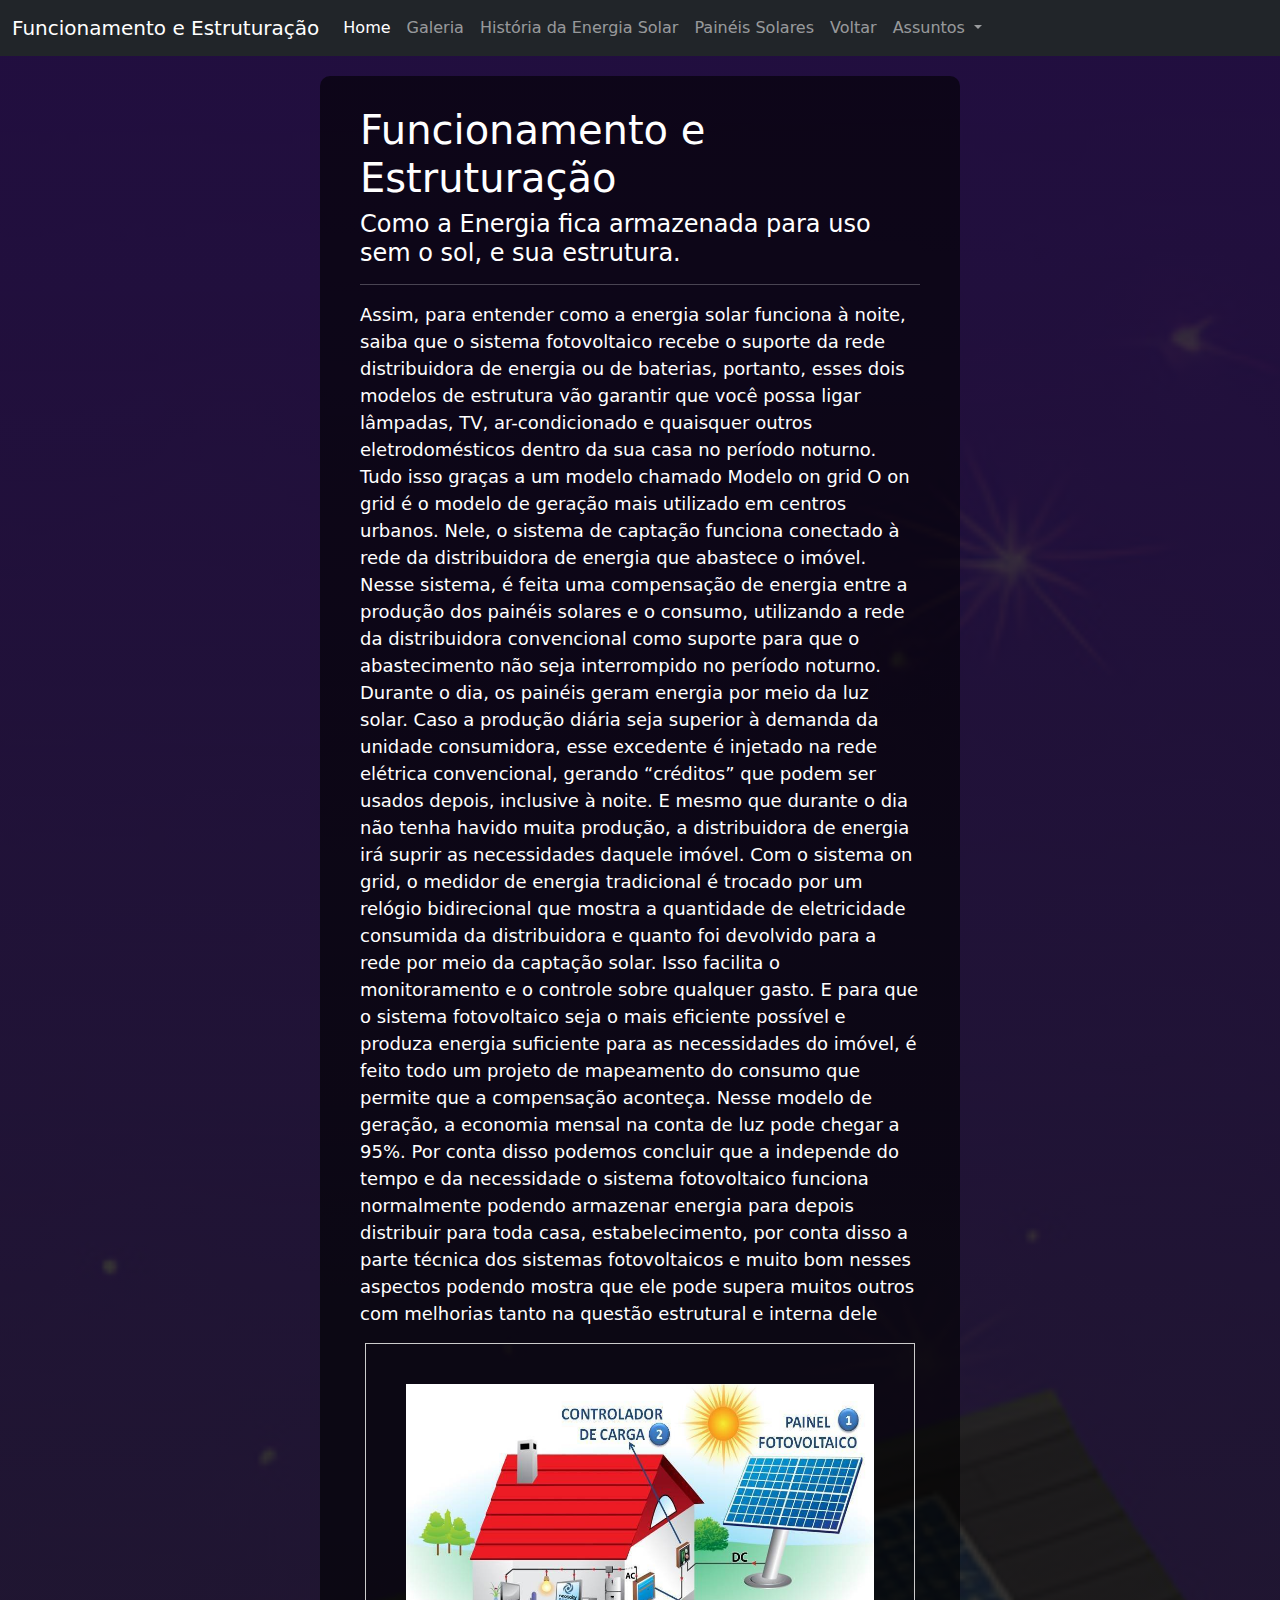
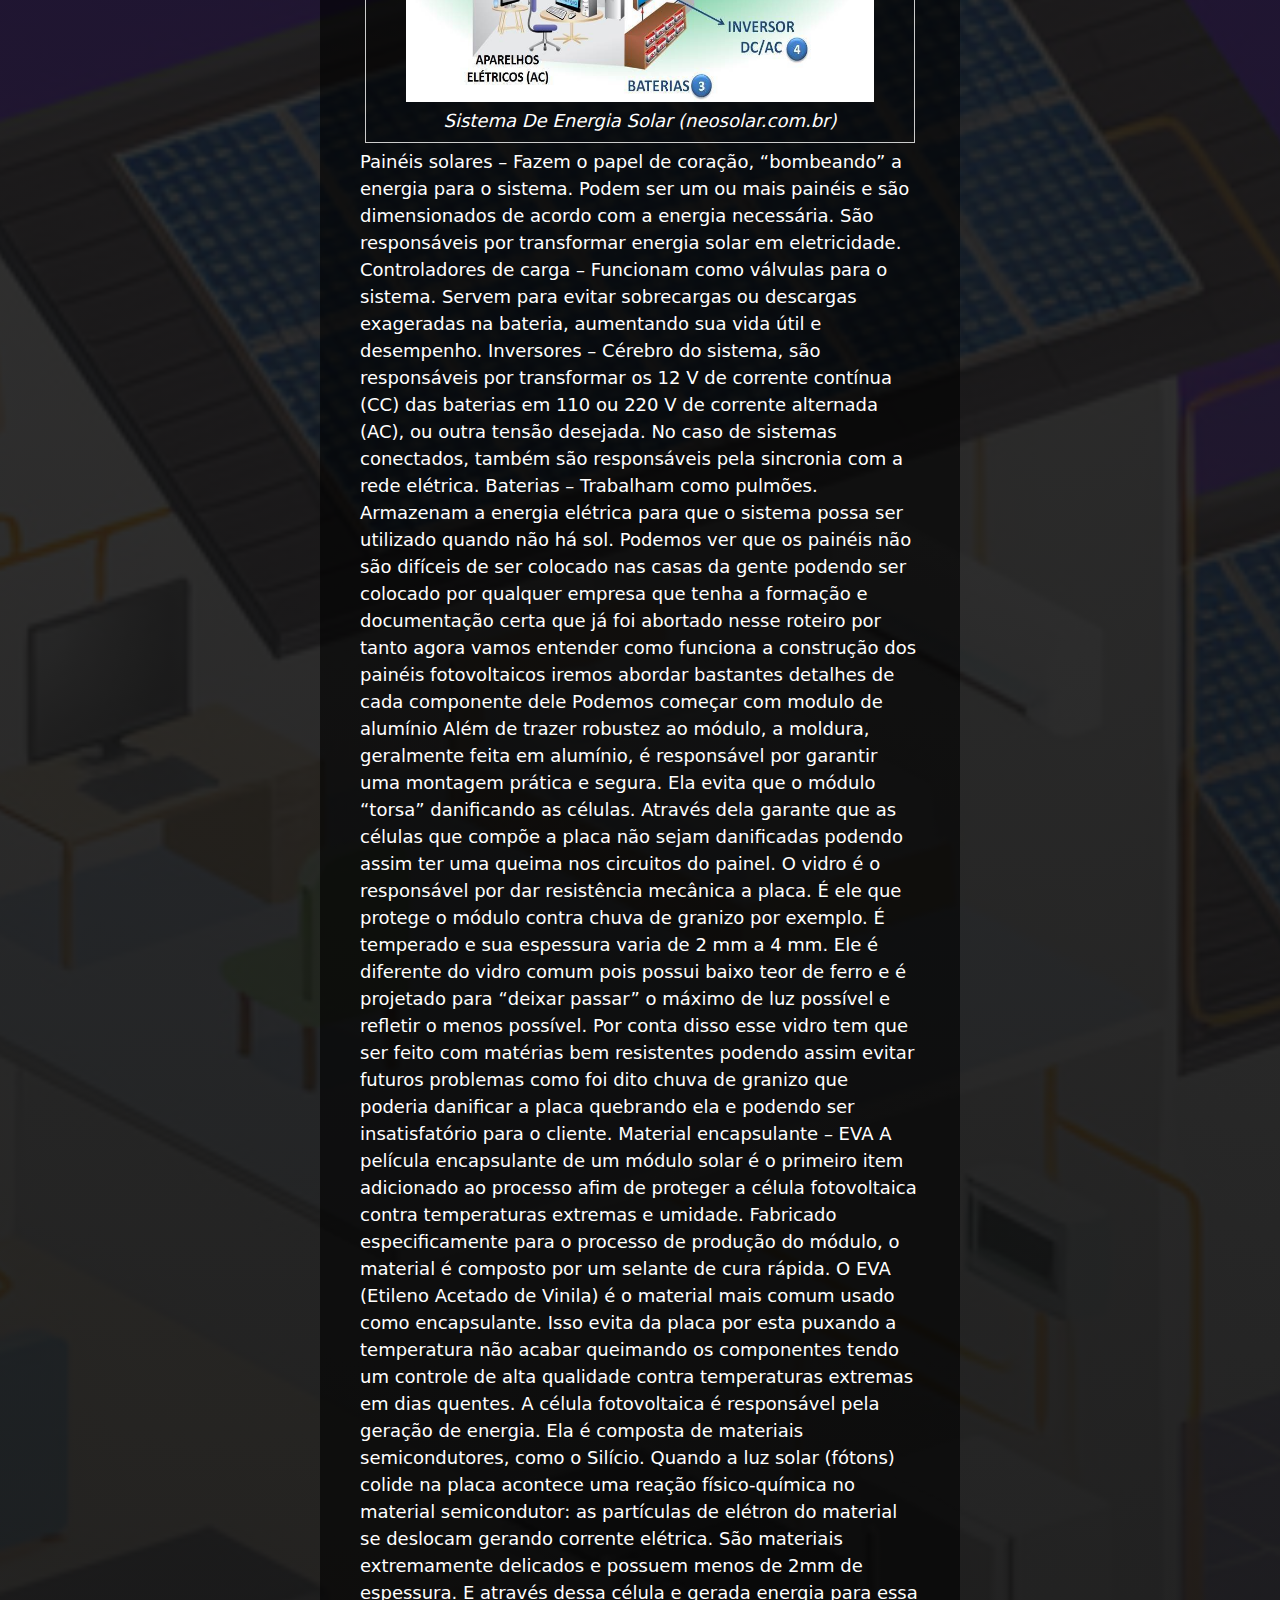
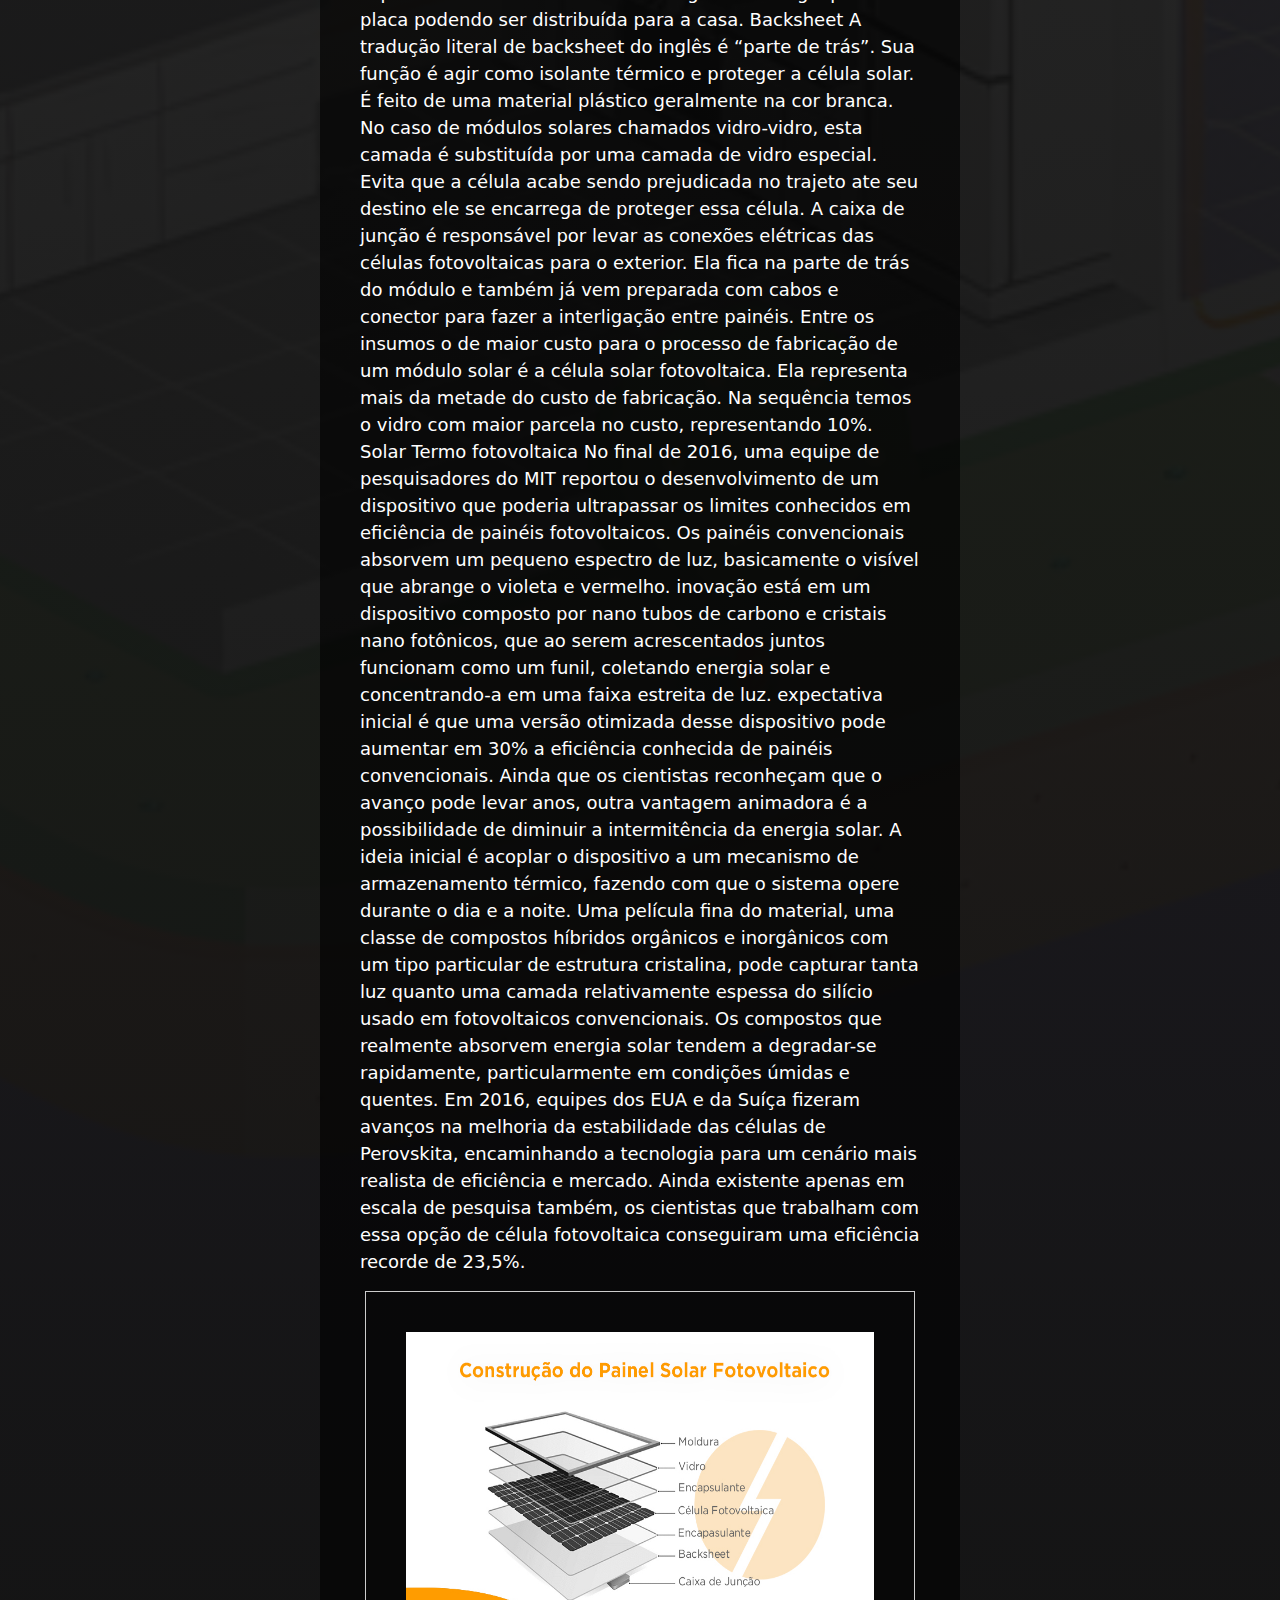
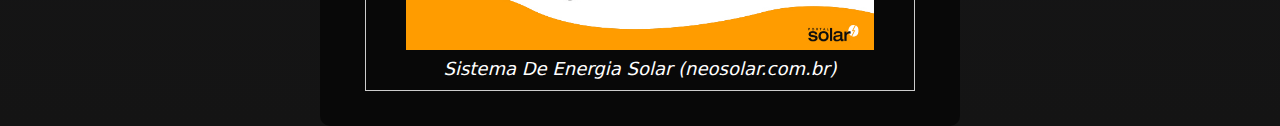
<file: Projeto da aps/Projeto_APS_21052022/Projeto_APS/Pagina 5/pagina 5.html>
<!DOCTYPE html>
<html lang="pt-br">
<head>
    <meta charset="UTF-8">
    <meta http-equiv="X-UA-Compatible" content="IE=edge">
    <meta name="viewport" content="width=device-width, initial-scale=1.0">
    <link rel="stylesheet" href="pagina 5.css">
    <link rel="stylesheet" href="../css/bootstrap.css">
    <script src="../js/bootstrap.js"></script>
    <title>Página 5</title>
</head>
<body>
    <nav class="navbar navbar-expand-lg navbar-dark bg-dark">
        <div class="container-fluid">
          <a class="navbar-brand" href="#">Funcionamento e Estruturação</a>
          <button class="navbar-toggler" type="button" data-bs-toggle="collapse" data-bs-target="#navbarSupportedContent" aria-controls="navbarSupportedContent" aria-expanded="false" aria-label="Toggle navigation">
            <span class="navbar-toggler-icon"></span>
          </button>
          <div class="collapse navbar-collapse" id="navbarSupportedContent">
            <ul class="navbar-nav me-auto mb-2 mb-lg-0">
              
                <li class="nav-item">
                <a class="nav-link active" aria-current="page" href="../home/index.html">Home</a>
              </li>
             
              <li class="nav-item">
                <a class="nav-link" href="../Galeria/Galeria.html">Galeria</a>
              </li>
              
              <li class="nav-item">
                <a class="nav-link" href="../Pagina 3/pagina 3.html">História da Energia Solar</a>
              </li>
              
              <li class="nav-item">
                <a class="nav-link" href="../Pagina 4/pagina 4.html">Painéis Solares</a>
              </li>
              
              <li class="nav-item">
                <a class="nav-link" href="javascript:history.back();">Voltar</a>
              </li>
              
              <li class="nav-item dropdown">
                <a class="nav-link dropdown-toggle" href="#" id="navbarDropdown" role="button" data-bs-toggle="dropdown" aria-expanded="false">
                  Assuntos
                </a>
                <ul class="dropdown-menu" aria-labelledby="navbarDropdown">
                  <li><a class="dropdown-item" href="../Galeria/Galeria.html">Galeria De Fotos</a></li>
                  <li><a class="dropdown-item" href="../Pagina 3/pagina 3.html">História Da Energia Solar</a></li>
                  <li><a class="dropdown-item" href="../Pagina 4/pagina 4.html">Tipos De Painés Solares</a></li>
                  <li><a class="dropdown-item" href="../Pagina 4/pagina 4.html#PSemCarro">Painel Solar em Carros</a></li>
                  <li><a class="dropdown-item" href="#Estrutura">Estrutura Da Rede De Energia Solar</a></li>
                </ul>
            </ul>
          </div>
        </div>
      </nav>


    <div class="texto">
      <aside>
        <h1>Funcionamento e Estruturação</h2>
        <h4>Como a Energia fica armazenada para uso sem o sol, e sua estrutura.</h4>
        <hr>
        <p> 
            Assim, para entender como a energia solar funciona à noite, saiba que o sistema fotovoltaico recebe o suporte da rede distribuidora de energia ou de baterias, portanto, esses dois modelos de estrutura vão garantir que você possa ligar lâmpadas, TV, ar-condicionado e quaisquer outros eletrodomésticos dentro da sua casa no período noturno. Tudo isso graças a um modelo chamado Modelo on grid O on grid é o modelo de geração mais utilizado em centros urbanos. Nele, o sistema de captação funciona conectado à rede da distribuidora de energia que abastece o imóvel.
            Nesse sistema, é feita uma  compensação de energia entre a produção dos painéis solares e o consumo, utilizando a rede da distribuidora convencional como suporte para que o abastecimento não seja interrompido no período noturno.
            Durante o dia, os painéis geram energia por meio da luz solar. Caso a produção diária seja superior à demanda da unidade consumidora, esse excedente é injetado na rede elétrica convencional, gerando “créditos” que podem ser usados depois, inclusive à noite. E mesmo que durante o dia não tenha havido muita produção, a distribuidora de energia irá suprir as necessidades daquele imóvel.
            Com o sistema on grid, o medidor de energia tradicional é trocado por um relógio bidirecional que mostra a quantidade de eletricidade consumida da distribuidora e quanto foi devolvido para a rede por meio da captação solar. Isso facilita o monitoramento e o controle sobre qualquer gasto.
            E para que o sistema fotovoltaico seja o mais eficiente possível e produza energia suficiente para as necessidades do imóvel, é feito todo um projeto de mapeamento do consumo que permite que a compensação aconteça. Nesse modelo de geração, a economia mensal na conta de luz pode chegar a 95%.
             Por conta disso  podemos concluir que a independe do tempo e da necessidade o sistema fotovoltaico funciona normalmente  podendo armazenar energia para depois distribuir para toda casa, estabelecimento, por conta disso a parte técnica dos sistemas fotovoltaicos e muito bom nesses aspectos podendo mostra que ele pode supera muitos outros com melhorias tanto na questão estrutural e interna dele             
        </p>
        <div class="galeria">
        <a id="Estrutura" href="https://www.neosolar.com.br/aprenda/saiba-mais/sistemas-de-energia-solar-fotovoltaica-e-seus-componentes">
            <img src="Imagens/energia_solar_fotovoltaica-off-grid.jpg" alt="Sistema Energia Solar">
        </a>
        <div class="descrição"> <cite>Sistema De Energia Solar (neosolar.com.br)</cite></div>
      </div>
        <p>
            Painéis solares – Fazem o papel de coração, “bombeando” a energia para o sistema. Podem ser um ou mais painéis e são dimensionados de acordo com a energia necessária. São responsáveis por transformar energia solar em eletricidade.
Controladores de carga – Funcionam como válvulas para o sistema. Servem para evitar sobrecargas ou descargas exageradas na bateria, aumentando sua vida útil e desempenho.
Inversores – Cérebro do sistema, são responsáveis por transformar os 12 V de corrente contínua (CC) das baterias em 110 ou 220 V de corrente alternada (AC), ou outra tensão desejada. No caso de sistemas conectados, também são responsáveis pela sincronia com a rede elétrica. 
Baterias – Trabalham como pulmões. Armazenam a energia elétrica para que o sistema possa ser utilizado quando não há sol.
Podemos ver que os painéis  não são difíceis de ser colocado nas casas da gente  podendo ser colocado por qualquer empresa que tenha a formação e documentação certa que já foi abortado nesse roteiro por tanto agora vamos entender como funciona  a construção dos painéis fotovoltaicos iremos abordar bastantes detalhes de cada componente dele
Podemos começar com modulo de alumínio Além de trazer robustez ao módulo, a moldura, geralmente feita em alumínio, é responsável por garantir uma montagem prática e segura. Ela evita que o módulo “torsa” danificando as células. Através dela garante que as células que compõe a placa não sejam danificadas podendo assim ter uma queima nos circuitos do painel.
 O vidro é o responsável por dar resistência mecânica a placa. É ele que protege o módulo contra chuva de granizo por exemplo. É temperado e sua espessura varia de 2 mm a 4 mm. Ele é diferente do vidro comum pois possui baixo teor de ferro e é projetado para “deixar passar” o máximo de luz possível e refletir o menos possível. Por conta disso esse vidro tem que ser feito com matérias bem resistentes podendo assim evitar futuros problemas  como foi dito chuva de granizo que poderia danificar a placa  quebrando ela e podendo ser insatisfatório para o cliente.
Material encapsulante – EVA
A película encapsulante de um módulo solar é o primeiro item adicionado ao processo afim de proteger a célula fotovoltaica contra temperaturas extremas e umidade. Fabricado especificamente para o processo de produção do módulo, o material é composto por um selante de cura rápida.  O EVA (Etileno Acetado de Vinila) é o material mais comum usado como encapsulante. Isso evita da placa por esta puxando a temperatura não acabar queimando os componentes tendo um controle de alta qualidade contra temperaturas extremas em dias quentes.
A célula fotovoltaica é responsável pela geração de energia. Ela é composta de materiais semicondutores, como o Silício. Quando a luz solar (fótons) colide na placa acontece uma reação físico-química no material semicondutor: as partículas de elétron do material se deslocam gerando corrente elétrica.  São materiais extremamente delicados e possuem menos de 2mm de espessura. E através dessa célula e gerada energia para essa placa podendo ser distribuída para a casa.
Backsheet A tradução literal de backsheet do inglês é “parte de trás”. Sua função é agir como isolante térmico e proteger a célula solar. É feito de uma material plástico geralmente na cor branca. No caso de módulos solares chamados vidro-vidro, esta camada é substituída por uma camada de vidro especial. Evita que a célula acabe sendo prejudicada no trajeto ate seu destino ele se encarrega de proteger essa célula.
A caixa de junção é responsável por levar as conexões elétricas das células fotovoltaicas para o exterior. Ela fica na parte de trás do módulo e  também já vem preparada com cabos e conector para fazer a interligação entre painéis.
Entre os insumos o de maior custo para o processo de fabricação de um módulo solar é a célula solar fotovoltaica. Ela representa mais da metade do custo de fabricação. Na sequência temos o vidro com maior parcela no custo, representando 10%. Solar Termo fotovoltaica No final de 2016, uma equipe de pesquisadores do MIT reportou o desenvolvimento de um dispositivo que poderia ultrapassar os limites conhecidos em eficiência de painéis fotovoltaicos.
Os painéis convencionais absorvem um pequeno espectro de luz, basicamente
o visível que abrange o violeta e vermelho. 
inovação está em um dispositivo composto por nano tubos de carbono e cristais
nano fotônicos, que ao serem acrescentados juntos funcionam como um funil,
coletando energia solar e concentrando-a em uma faixa estreita de luz.
expectativa inicial é que uma versão otimizada desse dispositivo pode
aumentar em 30% a eficiência conhecida de painéis convencionais.
Ainda que os cientistas reconheçam que o avanço pode levar anos, outra
vantagem animadora é a possibilidade de diminuir a intermitência da energia
solar.
A ideia inicial é acoplar o dispositivo a um mecanismo de armazenamento
térmico, fazendo com que o sistema opere durante o dia e a noite.
Uma película fina do material, uma classe de compostos híbridos orgânicos e
inorgânicos com um tipo particular de estrutura cristalina, pode capturar tanta
luz quanto uma camada relativamente espessa do silício usado em
fotovoltaicos convencionais.
	 Os compostos que realmente absorvem energia solar tendem a degradar-se rapidamente, particularmente em condições úmidas e quentes.
Em 2016, equipes dos EUA e da Suíça fizeram avanços na melhoria da
estabilidade das células de Perovskita, encaminhando a tecnologia para um
cenário mais realista de eficiência e mercado. Ainda existente apenas em escala de pesquisa também, os cientistas que trabalham com essa opção de célula fotovoltaica conseguiram uma eficiência recorde de 23,5%.
        </p>
        <div class="galeria">
        <a href="https://www.portalsolar.com.br/como-funciona-o-painel-solar-fotovoltaico.html">
          <img src="Imagens/como_funciona_o_painel_solar_Passo-2.jpg" alt="Estrutura Da Placa">
        </a>
        <div class="descrição"><cite>Sistema De Energia Solar (neosolar.com.br)</cite></div>
      </div>
</aside>
</div>   
</body>
</html>
</file>
<file: Projeto da aps/Projeto_APS_21052022/Projeto_APS/home/home.css>
body {
    background:  linear-gradient(rgba(17, 17, 17, 0.8), rgba(20, 20, 20, 1)), url(Imagens/Imagens-de-fundo-Solar-Energia-Proeto-residencial.jpg);
    background-position: center center;
    background-size: cover;
    background-position-y: 0px;
    background-repeat: no-repeat;
    color: white;
    font-family: sans-serif;
    
    
}


.galeria {
    margin: 5px;
    border: 1px solid #ccc;
    height: 20%;
    flex-wrap: wrap;
   clear: both;
    padding: 40px;
    display: 33.33%;
    
 
   
    
  }
  
 
  
  .galeria img {
    width: 100%;
    height: 100%;
  }
   
  
  /* descrição da imagem */
  
   .descrição {
    font-size: large;
    padding: 5px;
    text-align: center;
    
  }
    



.galeria:hover{
    background-color: rgb(32, 32, 32);
    border: double;
    color: aquamarine;
    
}


.texto{
    float: left;
    display: flex;
    flex-direction: row;
    margin-top: 50px;
    background-color:  rgba(0, 0, 0, 0.6);
    color: white;
    padding: 30px 40px;
    margin-top: 20px;
    border-radius: 10px;
    clear: both;
    font-size: large;
    margin-right: 25%;
    margin-left: 25%;
}

@media screen and (max-width: 1060px) {
    body{
        width: 100%;
        display: block;
    clear: both;
   height: auto;
    }
    .texto{
       float: initial;
        width: auto;
        height: auto;
        margin: 0;
        text-align: left;
        flex-wrap: wrap;
        display: flex;
    }
    .descrição{
        flex-wrap: wrap;
        display: flex;
        border: 1px solid #ccc;
    }
    .galeria{
    text-align: center;
    flex-wrap: wrap;
    display: flex;
    float: left;
    width: auto;
    height: auto;
    }
}
</file>
<file: Projeto da aps/Projeto_APS_21052022/Projeto_APS/Galeria/galeria.css>
body {
  background:  linear-gradient(rgba(17, 17, 17, 0.8), rgba(20, 20, 20, 1)), url(Imagens/pf_2lrjwije-1920x1080.jpg);
  background-position: center center;
  background-size: cover;
  background-position-y: 0px;
  background-repeat: no-repeat;
  color: white;
  font-family: sans-serif;
  
}









/* personalização da cor*/
.galeria{
transition: 0.3s;
}
.galeria:hover{
background-color: rgb(32, 32, 32);
border: double;
color: aquamarine;

}

/* propriedades da galeria*/
.galeria {
  margin: 5px;
  border: 1px solid #ccc;
  height: 400px;
  width: auto;
  flex-wrap: wrap;
 clear: both;
  padding: 40px;
  display: 33.33%;
  

 
  
}



.galeria img {
  width: 100%;
  height: 100%;
  flex-wrap: wrap;
  clear: both;
}

.descrição {
  font-size: large;
  padding: 5px;
  text-align: center;
  
}



.texto{
float: initial;
display: block;
flex-direction: row;
margin-top: 50px;
background-color:  rgba(0, 0, 0, 0.6);
color: white;
padding: 5px 40px;
margin-top: 20px;
border-radius: 10px;
clear: both;
font-size: large;
margin-right: 25%;
margin-left: 25%;
}


@media screen and (max-width: 1060px) {
body{
  width: 100%;
  display: block;
clear: both;
height: auto;
}
.texto{
 float: initial;
  width: auto;
  height: auto;
  margin: 0;
  text-align: left;
  flex-wrap: wrap;
  display: block;
}
.descrição{
  flex-wrap: wrap;
  display: flex;
  border: 1px solid #ccc;
}
.galeria{
text-align: center;
flex-wrap: wrap;
display: flex;
float: initial;
width: auto;
height: auto;
}
}
</file>
<file: Projeto da aps/Projeto_APS_21052022/Projeto_APS/Pagina 3/Pagina 3.css>
body {
    background:  linear-gradient(rgba(17, 17, 17, 0.8), rgba(20, 20, 20, 1)), url(Imagens/FundoHistorico.jpg);
    background-position: center center;
    background-size: cover;
    background-position-y: 0px;
    background-repeat: no-repeat;
    color: white;
    font-family: sans-serif;
  
    
}



  
 /* personalização da cor*/
.galeria{
    transition: 0.3s;
  }
  .galeria:hover{
    background-color: rgb(32, 32, 32);
    border: double;
    color: aquamarine;
    
  }
 
  .galeria {
    margin: 5px;
    border: 1px solid #ccc;
    height: 600px;
    flex-wrap: wrap;
   clear: both;
    padding: 40px;
    display: 33.33%;
    
 
   
    
  }
  
  .galeria img {
    width: 100%;
    height: 100%;
    flex-wrap: wrap;
    clear: both;
  }
   /* descrição da imagem */
 
   .descrição {
    font-size: large;
    padding: 5px;
    text-align: center;
    
  }







.texto{
    float: left;
    display: flex;
    flex-direction: row;
    margin-top: 50px;
    background-color:  rgba(0, 0, 0, 0.6);
    color: white;
    padding: 30px 40px;
    margin-top: 20px;
    border-radius: 10px;
    clear: both;
    font-size: large;
    margin-right: 25%;
    margin-left: 25%;
}

@media screen and (max-width: 1060px) {
    body{
        width: 100%;
        display: block;
    clear: both;
   height: auto;
    }
    .texto{
       float: initial;
        width: auto;
        height: auto;
        margin: 0;
        text-align: left;
        flex-wrap: wrap;
        display: flex;
    }

    .descrição{
        flex-wrap: wrap;
        display: flex;
        border: 1px solid #ccc;
    }
.galeria{
    text-align: center;
    flex-wrap: wrap;
    display: flex;
    float: left;
    width: auto;
    height: auto;
}
}
</file>
<file: Projeto da aps/Projeto_APS_21052022/Projeto_APS/Pagina 4/pagina 4.css>
body {
    background:  linear-gradient(rgba(17, 17, 17, 0.8), rgba(20, 20, 20, 1)), url(Imagens/FundoEXATO_auto_x2.jpg);
    background-position: center center;
    background-size: cover;
    background-position-y: 0px;
    background-repeat: no-repeat;
    color: white;
    font-family: sans-serif;
   
    
}


/* personalização da cor*/
.galeria{
    transition: 0.3s;
  }
  .galeria:hover{
    background-color: rgb(32, 32, 32);
    border: double;
    color: aquamarine;
    
  }

  .galeria {
    margin: 5px;
    border: 1px solid #ccc;
    height: 400px;
    flex-wrap: wrap;
   clear: both;
    padding: 40px;
    display: 33.33%;
    
 
   
    
  }
  
 
  
  .galeria img {
    width: 100%;
    height: 100%;
    flex-wrap: wrap;
    clear: both;
  }
  /* descrição da imagem */
  .descrição {
    font-size: large;
    padding: 5px;
    text-align: center;
    
  }

.texto{
    float: left;
    display: flex;
    flex-direction: row;
    margin-top: 50px;
    background-color:  rgba(0, 0, 0, 0.6);
    color: white;
    padding: 30px 40px;
    margin-top: 20px;
    border-radius: 10px;
    clear: both;
    font-size: large;
    margin-right: 25%;
    margin-left: 25%;
}

@media screen and (max-width: 1060px) {
    body{
        width: 100%;
        display: block;
    clear: both;
   height: auto;
    }
    .texto{
       float: initial;
        width: auto;
        height: auto;
        margin: 0;
        text-align: left;
        flex-wrap: wrap;
        display: flex;
    }

    .descrição{
        flex-wrap: wrap;
        display: flex;
        border: 1px solid #ccc;
    }
.galeria{
    text-align: center;
    flex-wrap: wrap;
    display: flex;
    float: left;
    width: auto;
    height: auto;
}
}
</file>
<file: Projeto da aps/Projeto_APS_21052022/Projeto_APS/Pagina 5/pagina 5.css>
body {
    background:  linear-gradient(rgba(17, 17, 17, 0.8), rgba(20, 20, 20, 1)), url(Imagens/energia-solar-funciona-a-noite_auto_x2.jpg);
    background-position: center center;
    background-size: cover;
    background-position-y: 0px;
    background-repeat: no-repeat;
    color: white;
    font-family: sans-serif;
    
    
}



/* personalização da cor*/
.galeria{
    transition: 0.3s;
  }
  .galeria:hover{
    background-color: rgb(32, 32, 32);
    border: double;
    color: aquamarine;
    
  }

  .galeria {
    margin: 5px;
    border: 1px solid #ccc;
    height: 400px;
    flex-wrap: wrap;
   clear: both;
    padding: 40px;
    display: 33.33%;
    
 
   
    
  }
  
 
  
  .galeria img {
    width: 100%;
    height: 100%;
    flex-wrap: wrap;
    clear: both;
  }
  /* descrição da imagem */
  .descrição {
    font-size: large;
    padding: 5px;
    text-align: center;
    
  }









.texto{
    float: left;
    display: flex;
    flex-direction: row;
    margin-top: 50px;
    background-color:  rgba(0, 0, 0, 0.6);
    color: white;
    padding: 30px 40px;
    margin-top: 20px;
    border-radius: 10px;
    clear: both;
    font-size: large;
    margin-right: 25%;
    margin-left: 25%;
}

@media screen and (max-width: 1060px) {
    body{
        width: 100%;
        display: block;
    clear: both;
   height: auto;
    }
    .texto{
       float: initial;
        width: auto;
        height: auto;
        margin: 0;
        text-align: left;
        flex-wrap: wrap;
        display: flex;
    }
    .descrição{
        flex-wrap: wrap;
        display: flex;
        border: 1px solid #ccc;
    }
.galeria{
    text-align: center;
    flex-wrap: wrap;
    display: flex;
    float: left;
    width: auto;
    height: auto;
}
}
</file>
